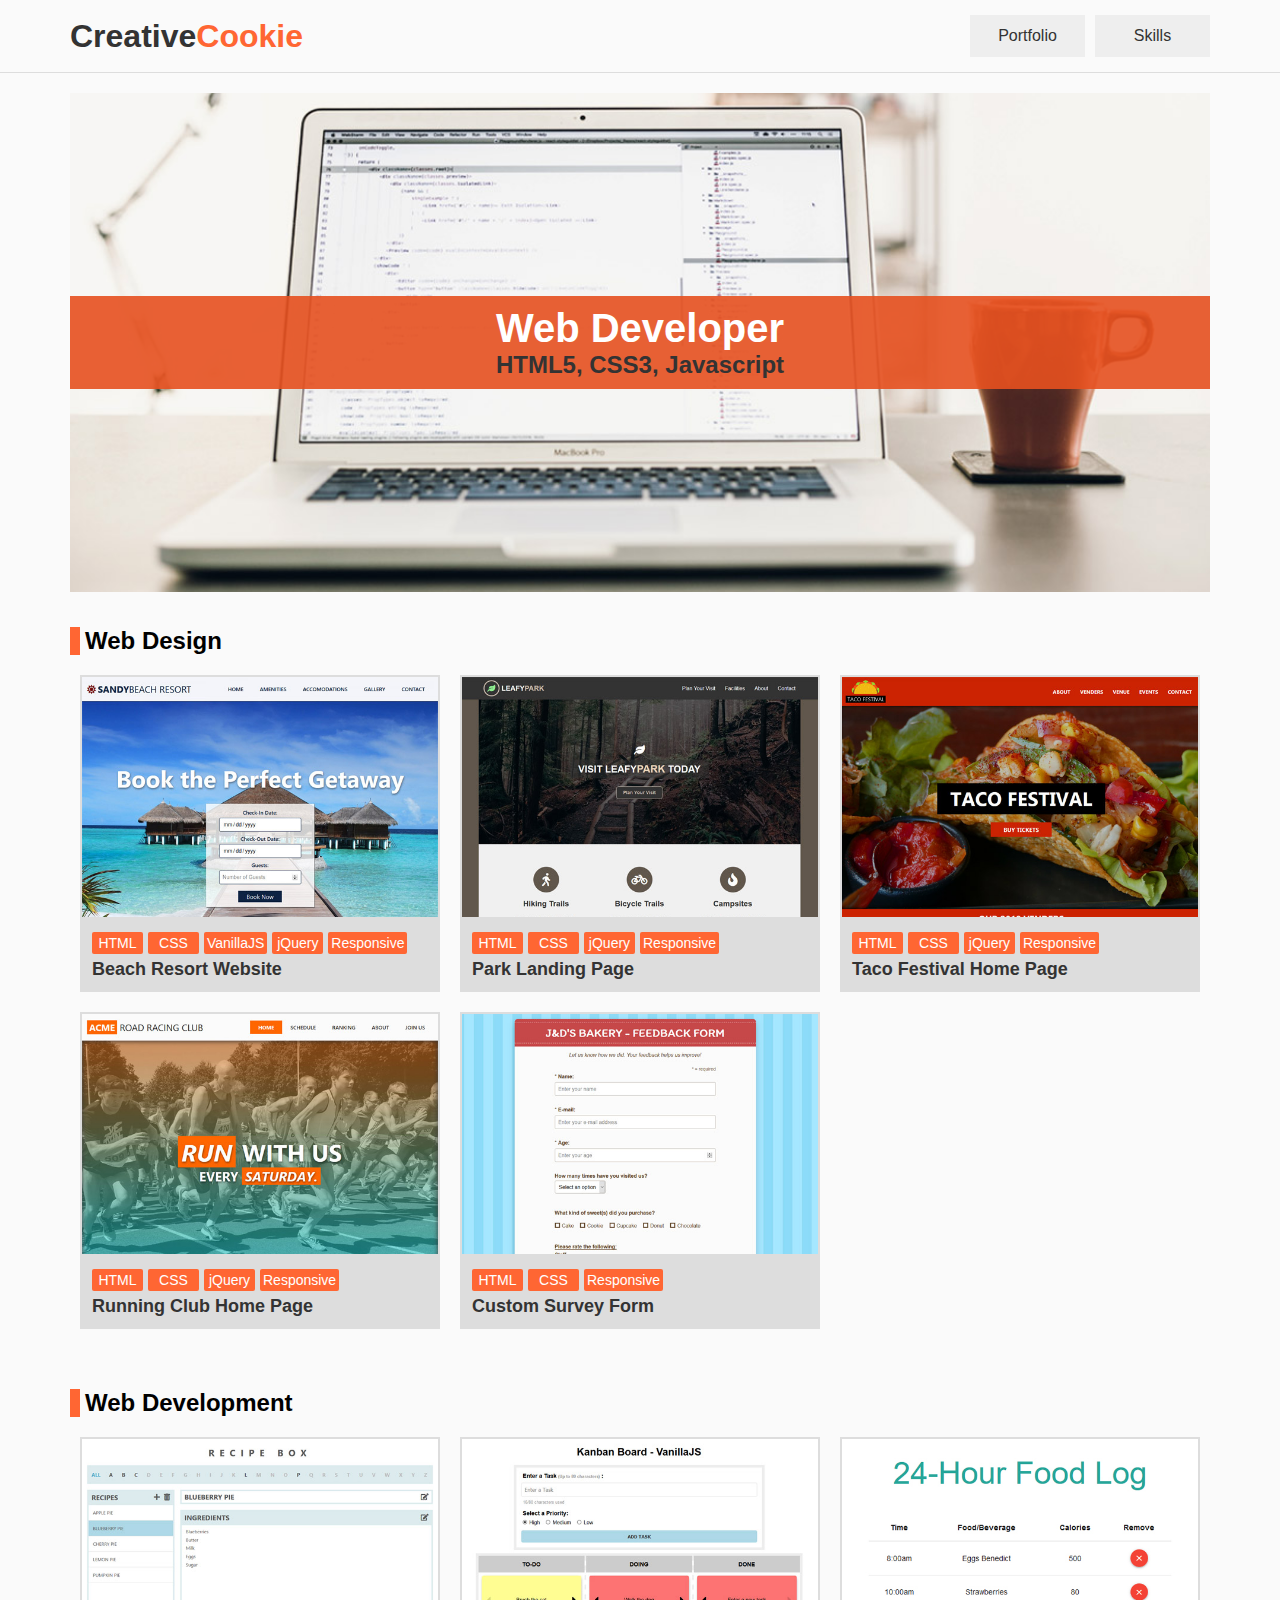
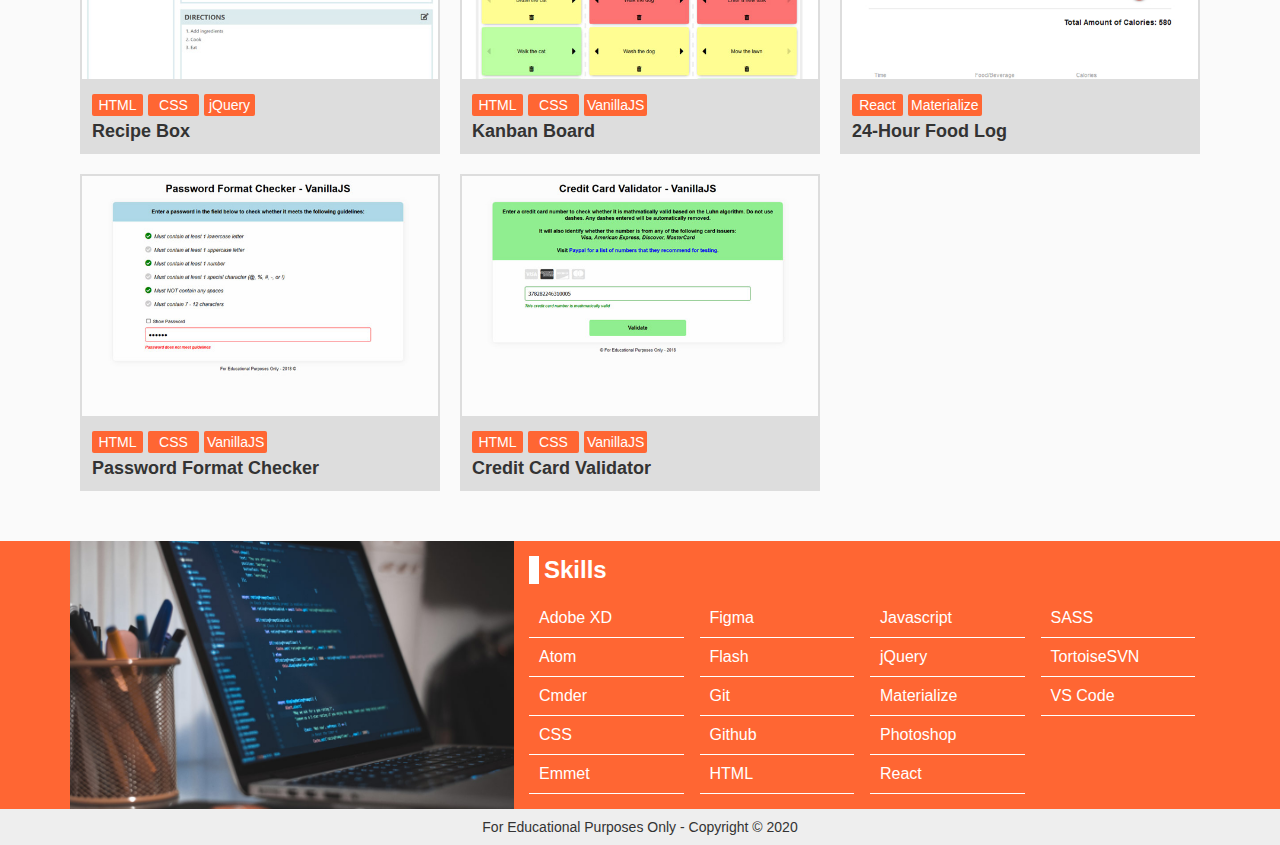
<file: index.html>
<!DOCTYPE html>
<html lang="en">
<head>
    <meta charset="UTF-8">
    <meta name="viewport" content="width=device-width, initial-scale=1.0">
    <meta http-equiv="X-UA-Compatible" content="ie=edge">
    <link href="http://netdna.bootstrapcdn.com/font-awesome/4.2.0/css/font-awesome.css" rel="stylesheet">
    <link rel="stylesheet" href="style.css">
    <script src="http://code.jquery.com/jquery-1.11.1.min.js"></script>
    <script>
        $(function(){

            $(".menu-button").click(function(){
                $(".menu").slideToggle();
            });

        });
    </script>
    <title>Creative Cookie - Web Developer Portfolio</title>
</head>
<body>
    <header>
        <div class="header-inner">
            <div class="header-smaller">
                <h1 class="site-name">
                    Creative<span>Cookie</span>
                </h1>
                <button type="button" class="menu-button">
                    <span class="fa fa-bars" title="MENU"></span>
                </button> 
            </div>
            <nav class="menu">
                <ul>
                    <li><a href="#portfolio">Portfolio</a></li>
                    <li><a href="#skills">Skills</a></li>
                </ul>
            </nav>
        </div>
    </header>
    <section class="hero">
        <div class="hero-1">
            <h1>Web Developer</h1>
            <p>HTML5, CSS3, Javascript</p>
        </div>
    </section>
    <section class="portfolio">
        <h2 class="portfolio-title" id="portfolio">
            Web Design
        </h2>
        <div class="portfolio-container">
            <article>
                <a href="resort/resort.html" target="_blank">
                    <div class="photo" style="background-image: url(img/img8.jpg);"></div>
                    <div class="text">
                        <ul>
                            <li>HTML</li>
                            <li>CSS</li>
                            <li>VanillaJS</li>
                            <li>jQuery</li>
                            <li>Responsive</li>
                        </ul>
                        <h3>Beach Resort Website</h3>
                    </div>
                </a>
            </article>
            <article>
                <a href="leafypark/leafypark.html" target="_blank">
                    <div class="photo" style="background-image: url(img/img2a.jpg);"></div>
                    <div class="text">
                        <ul>
                            <li>HTML</li>
                            <li>CSS</li>
                            <li>jQuery</li>
                            <li>Responsive</li>
                        </ul>
                        <h3>Park Landing Page</h3>
                    </div>
                </a>
            </article>
            <article>
                <a href="taco/taco.html" target="_blank">
                    <div class="photo" style="background-image: url(img/img7.jpg);"></div>
                    <div class="text">
                        <ul>
                            <li>HTML</li>
                            <li>CSS</li>
                            <li>jQuery</li>
                            <li>Responsive</li>
                        </ul>
                        <h3>Taco Festival Home Page</h3>
                    </div>
                </a>
            </article>
            <article>
                <a href="running/running.html" target="_blank">
                    <div class="photo" style="background-image: url(img/img3b.jpg);"></div>
                    <div class="text">
                        <ul>
                            <li>HTML</li>
                            <li>CSS</li>
                            <li>jQuery</li>
                            <li>Responsive</li>
                        </ul>
                        <h3>Running Club Home Page</h3>
                    </div>
                </a>
            </article>
            <article>
                <a href="survey/survey.html" target="_blank">
                    <div class="photo" style="background-image: url(img/img1a.jpg);"></div>
                    <div class="text">
                        <ul>
                            <li>HTML</li>
                            <li>CSS</li>
                            <li>Responsive</li>
                        </ul>
                        <h3>Custom Survey Form</h3>
                    </div>
                </a>
            </article>
        </div>
    </section>
    <section class="portfolio">
        <h2 class="portfolio-title">
            Web Development
        </h2>
        <div class="portfolio-container">
            <article>
                <a href="recipebox/recipebox.html" target="_blank">
                    <div class="photo" style="background-image: url(img/img9.jpg);"></div>
                    <div class="text">
                        <ul>
                            <li>HTML</li>
                            <li>CSS</li>
                            <li>jQuery</li>
                        </ul>
                        <h3>Recipe Box</h3>
                    </div>
                </a>
            </article>
            <article>
                <a href="kanbanboard/kanbanboard.html" target="_blank">
                    <div class="photo" style="background-image: url(img/img6.jpg);"></div>
                    <div class="text">
                        <ul>
                            <li>HTML</li>
                            <li>CSS</li>
                            <li>VanillaJS</li>
                        </ul>
                        <h3>Kanban Board</h3>
                    </div>
                </a>
            </article>
            <article>
                <a href="https://creative-cookie.github.io/foodlogapp/" target="_blank">
                    <div class="photo" style="background-image: url(img/img10.jpg);"></div>
                    <div class="text">
                        <ul>
                            <li>React</li>
                            <li>Materialize</li>
                        </ul>
                        <h3>24-Hour Food Log</h3>
                    </div>
                </a>
            </article>
            <article>
                <a href="passwordchecker/passwordchecker.html" target="_blank">
                    <div class="photo" style="background-image: url(img/img4.jpg);"></div>
                    <div class="text">
                        <ul>
                            <li>HTML</li>
                            <li>CSS</li>
                            <li>VanillaJS</li>
                        </ul>
                        <h3>Password Format Checker</h3>
                    </div>
                </a>
            </article>
            <article>
                <a href="creditcardval/creditcardval.html" target="_blank">
                    <div class="photo" style="background-image: url(img/img5.jpg);"></div>
                    <div class="text">
                        <ul>
                            <li>HTML</li>
                            <li>CSS</li>
                            <li>VanillaJS</li>
                        </ul>
                        <h3>Credit Card Validator</h3>
                    </div>
                </a>
            </article>
        </div>
    </section>
    <section class="skills">
            <div class="skills-container">
                <div class="photo"></div>
                <div class="text">
                    <h2 class="skills-title" id="skills">Skills</h2>
                    <div class="list">
                        <ul>
                            <li>Adobe XD</li>
                            <li>Atom</li>
                            <li>Cmder</li>
                            <li>CSS</li>
                            <li>Emmet</li>
                            <li>Figma</li>
                            <li>Flash</li>
                            <li>Git</li>
                            <li>Github</li>
                            <li>HTML</li>
                            <li>Javascript</li>
                            <li>jQuery</li>
                            <li>Materialize</li>
                            <li>Photoshop</li>
                            <li>React</li>
                            <li>SASS</li>
                            <li>TortoiseSVN</li>
                            <li>VS Code</li>
                        </ul>
                    </div>
                </div>
            </div>
        </section>
    <footer>
        <p>For Educational Purposes Only - Copyright &copy; 2020</p>
    </footer>
</body>
</html>
</file>
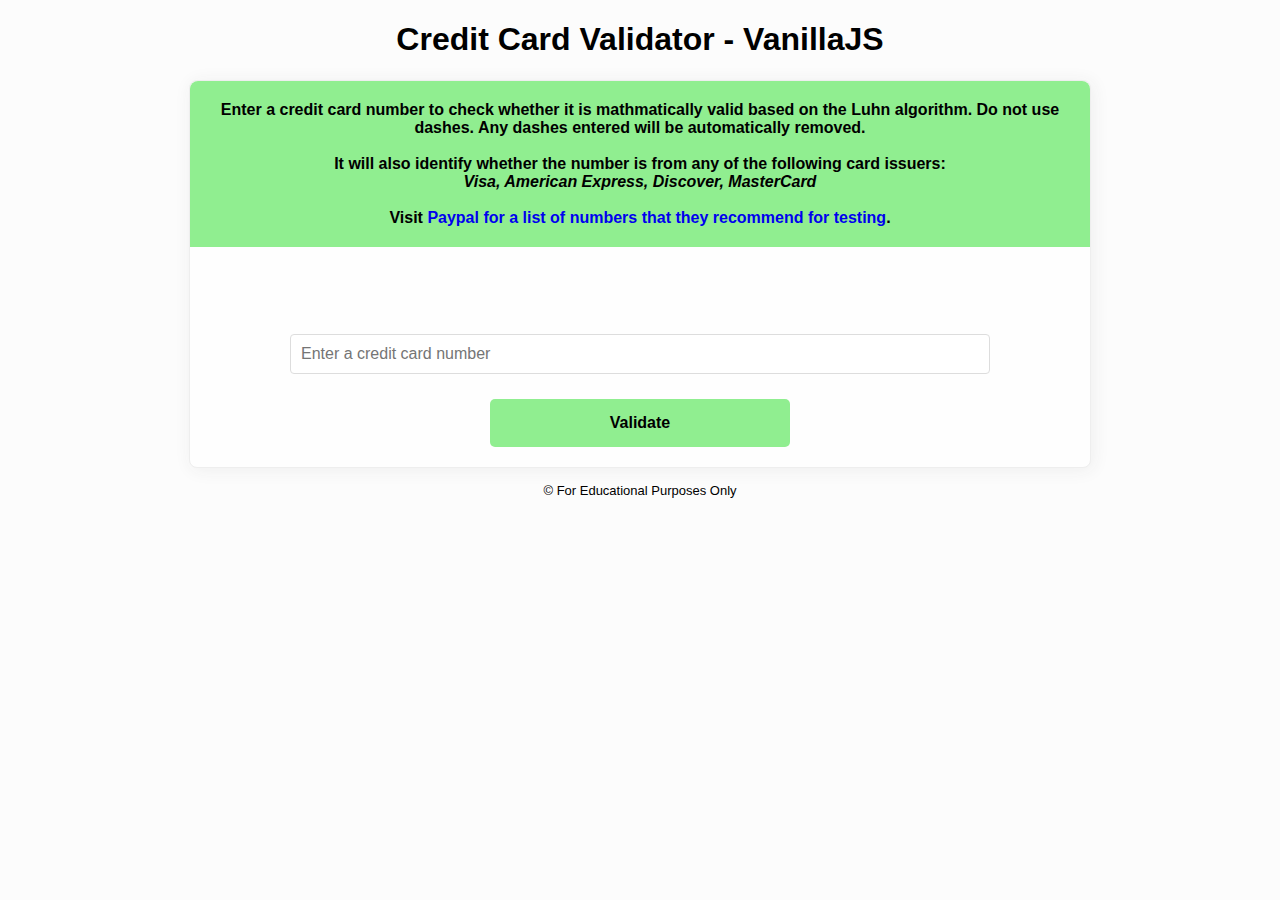
<file: creditcardval/creditcardval.html>
<!DOCTYPE html>
<html lang="en">
<head>
  <meta charset="UTF-8">
  <meta name="viewport" content="width=device-width, initial-scale=1.0">
  <meta http-equiv="X-UA-Compatible" content="ie=edge">
  <link rel="stylesheet" href="https://use.fontawesome.com/releases/v5.1.0/css/all.css" integrity="sha384-lKuwvrZot6UHsBSfcMvOkWwlCMgc0TaWr+30HWe3a4ltaBwTZhyTEggF5tJv8tbt" crossorigin="anonymous">
  <link rel="stylesheet" href="style.css">
  <title>Credit Card Validator - VanillaJS</title>
</head>
<body>
  <h1>Credit Card Validator - VanillaJS</h1>
  <main>
      <p class="title">Enter a credit card number to check whether it is mathmatically valid based on the
        Luhn algorithm. Do not use dashes. Any dashes entered will be automatically removed.
        <br>
        <br>
        It will also identify whether the number is from any of the following card issuers:
        <br>
        <i>Visa, American Express, Discover, MasterCard</i>
        <br>
        <br>
        Visit <a href="https://developer.paypal.com/docs/classic/payflow/payflow-pro/payflow-pro-testing/#credit-card-numbers-for-testing">
          Paypal for a list of numbers that they recommend for testing</a>.
      </p>
      <div class="container">
          <ul>
              <li><span class="fab fa-cc-visa" id="isVisa"></span></li>
              <li><span class="fab fa-cc-amex" id="isAmex"></span></li>
              <li><span class="fab fa-cc-discover" id="isDiscover"></span></li>
              <li><span class="fab fa-cc-mastercard" id="isMaster"></span></li>
          </ul>
          <input type="text" name="creditNum" placeholder="Enter a credit card number" id="creditNum" maxlength="25">
          <p id="feedbackText">Password does not meet guidelines</p>
      </div>
      <span id="validate">Validate</span>
  </main>
  <footer>&copy; For Educational Purposes Only</footer>
  <script src="credit.js"></script>
</body>
</html>
</file>
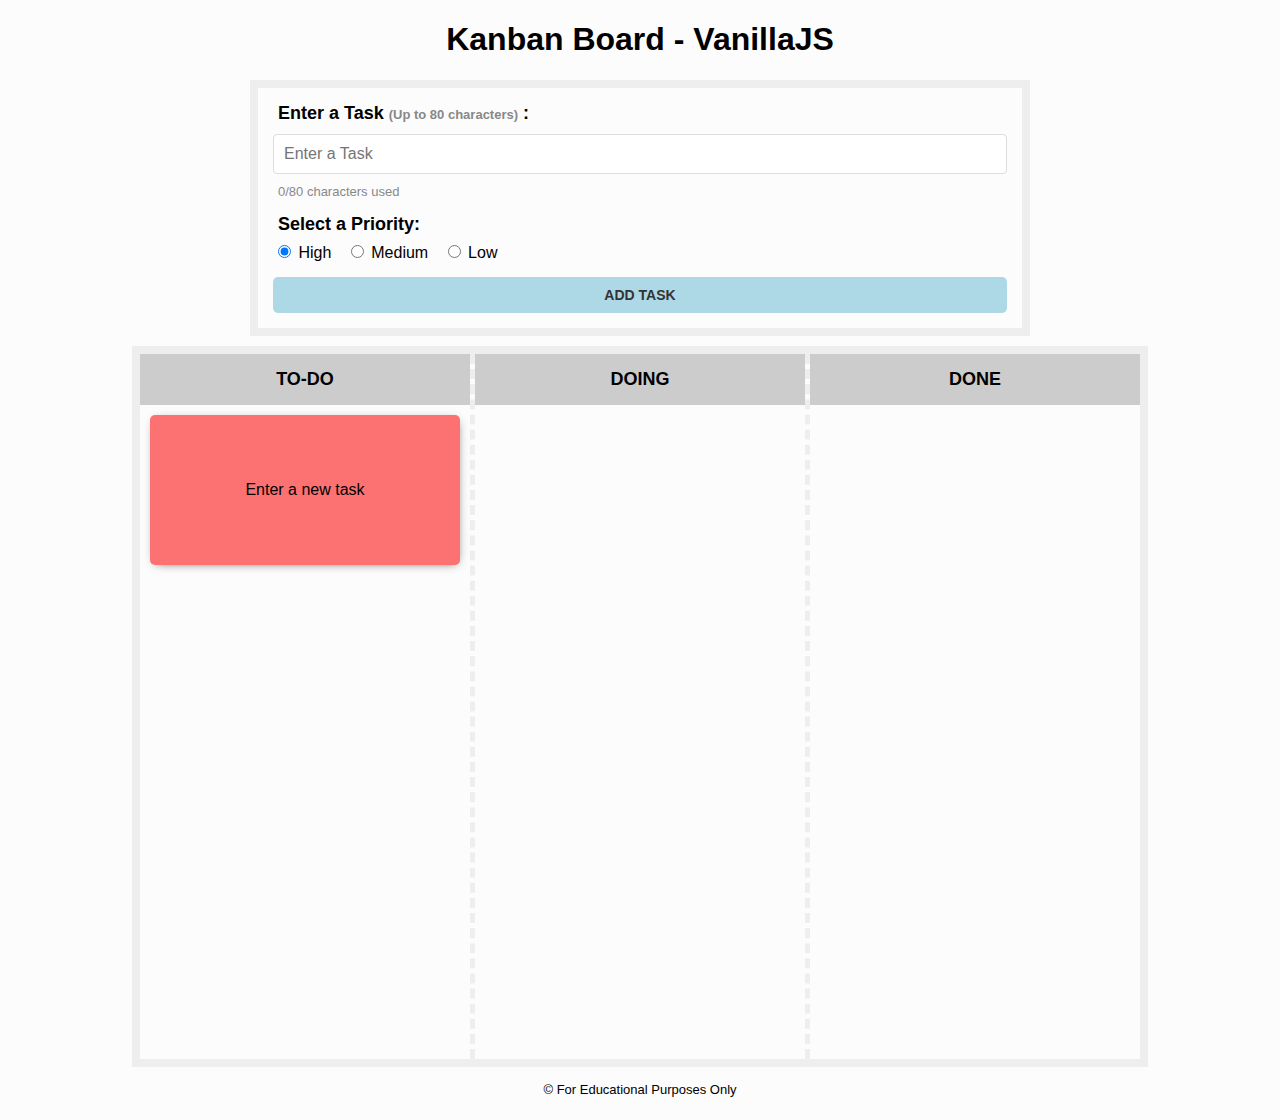
<file: kanbanboard/kanbanboard.html>
<!DOCTYPE html>
<html lang="en">
<head>
  <meta charset="UTF-8">
  <meta name="viewport" content="width=device-width, initial-scale=1.0">
  <meta http-equiv="X-UA-Compatible" content="ie=edge">
  <link rel="stylesheet" href="https://use.fontawesome.com/releases/v5.1.0/css/all.css" integrity="sha384-lKuwvrZot6UHsBSfcMvOkWwlCMgc0TaWr+30HWe3a4ltaBwTZhyTEggF5tJv8tbt" crossorigin="anonymous">
  <link rel="stylesheet" href="style.css">
  <title>Kanban Board - VanillaJS</title>
</head>
<body>
  <h1>Kanban Board - VanillaJS</h1>
  <section id="addTaskArea">
    <form id="add-task">
      <label for="task" class="taskLabel">Enter a Task <span class="limit">(Up to 80 characters)</span> :</label>
      <input type="text" name="task" placeholder="Enter a Task" id="task" maxlength="80" autocomplete="off">
      <p id="charCount">0/80 characters used</p>

      <label for="priority" class="taskLabel">Select a Priority:</label>
      <br>
      <input type="radio" name="priority" value="isHighPri" id="isHighPri" checked>
      <label for="isHighPri" class="priLabel">High</label>
      <input type="radio" name="priority" value="isMedPri" id="isMedPri">
      <label for="isMedPri" class="priLabel">Medium</label>
      <input type="radio" name="priority" value="isLowPri" id="isLowPri">
      <label for="isLowPri" class="priLabel">Low</label>

      <button id="addTask">Add Task</button>
    </form>
  </section>
  <main>
    <section id="toDo" class="list">
      <span class="title">To-Do</span>
      <ul>
        <div class="highPri">
          <li class="highPriority">
            <span class="fas fa-caret-left arrow left"></span>
            <p>Enter a new task</p>
            <span class="fas fa-caret-right arrow right"></span>
            <span class="fas fa-trash-alt trash"></span>
          </li>
        </div>
        <div class="medPri">
        </div>
        <div class="lowPri">
        </div>
      </ul>
    </section>
    <section id="doing" class="list">
      <span class="title">Doing</span>
      <ul>
        <div class="highPri">
        </div>
        <div class="medPri">
        </div>
        <div class="lowPri">
        </div>
      </ul>
    </section>
    <section id="done" class="list">
      <span class="title">Done</span>
      <ul>
        <div class="highPri">
        </div>
        <div class="medPri">
        </div>
        <div class="lowPri">
        </div>
      </ul>
    </section>
  </main>
  <footer>&copy; For Educational Purposes Only</footer>
  <script src="kanban.js"></script>
</body>
</html>
</file>
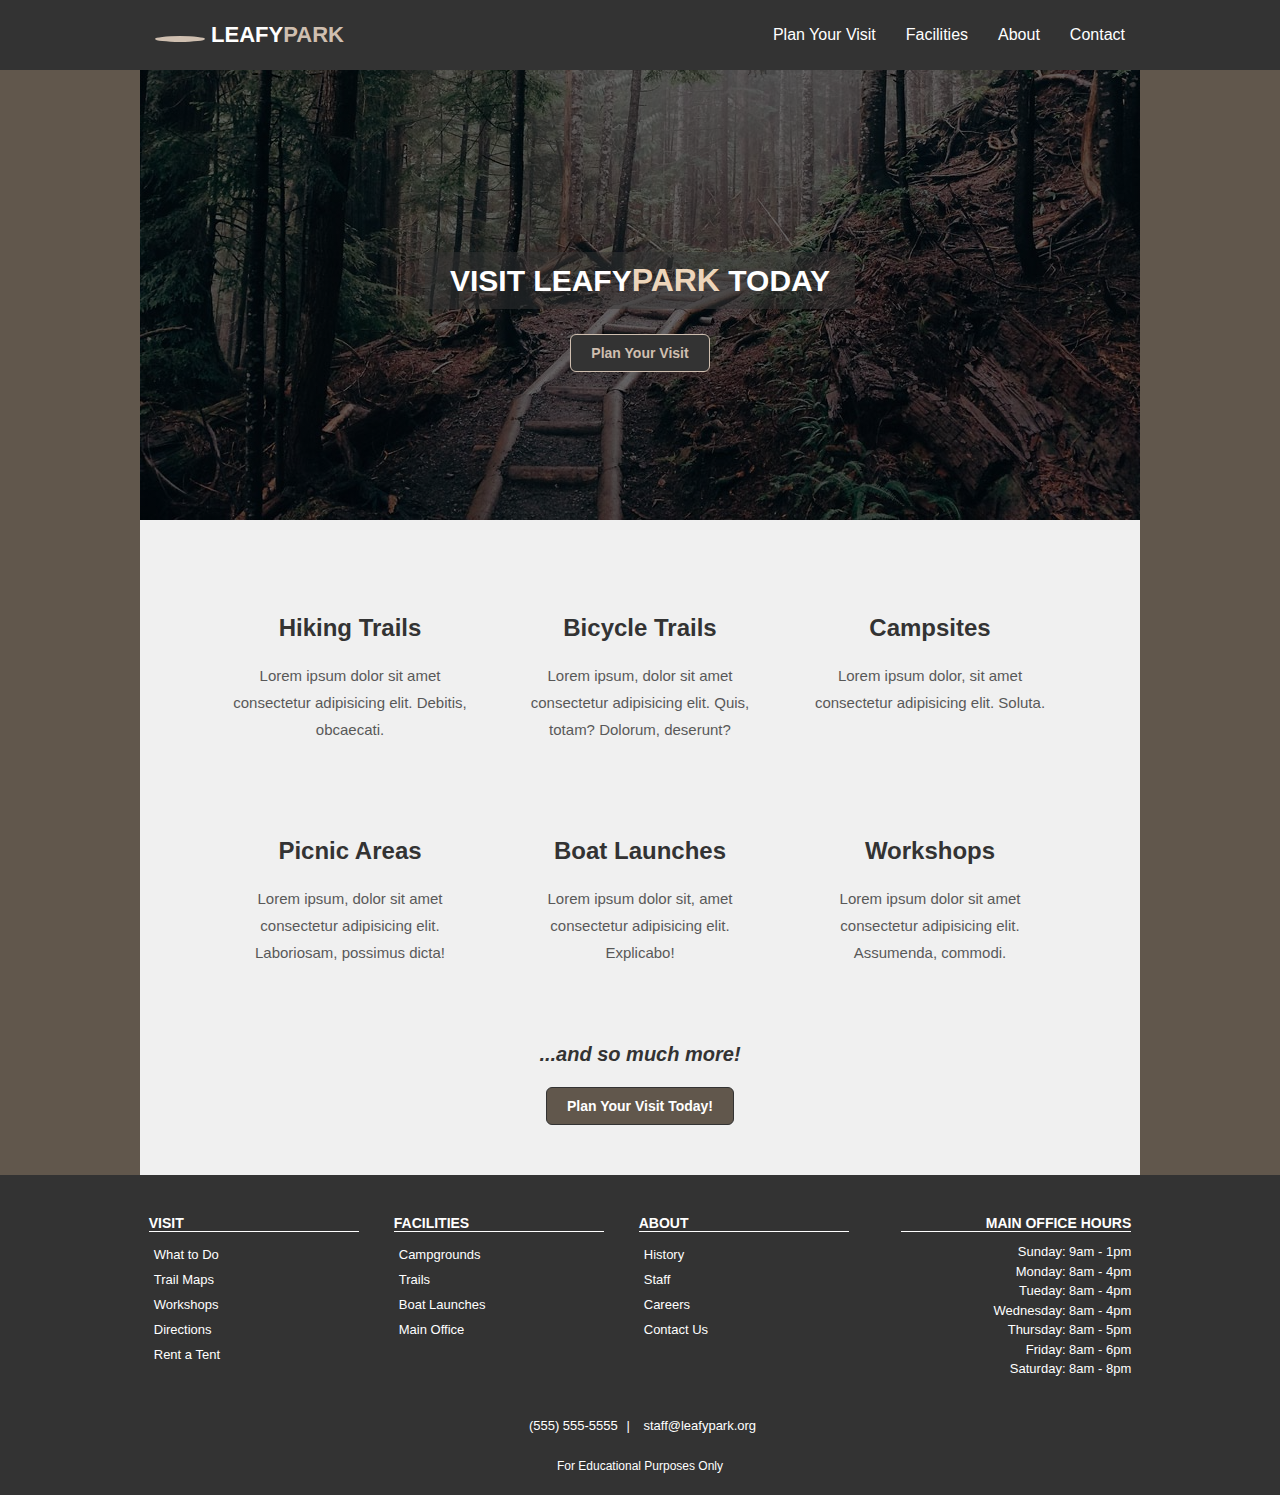
<file: leafypark/leafypark.html>
<!DOCTYPE html>
<html lang="en">
<head>
    <meta charset="UTF-8">
    <meta name="viewport" content="width=device-width, initial-scale=1.0">
    <meta http-equiv="X-UA-Compatible" content="ie=edge">
    <link rel="stylesheet" href="style.css">
    <link rel="stylesheet" href="https://use.fontawesome.com/releases/v5.0.13/css/all.css" integrity="sha384-DNOHZ68U8hZfKXOrtjWvjxusGo9WQnrNx2sqG0tfsghAvtVlRW3tvkXWZh58N9jp" crossorigin="anonymous">
    <script src="https://code.jquery.com/jquery-2.2.3.min.js"></script>
    <script>
    $(function(){
        $(".headC").click(function(){
            $(".headB").slideToggle();
        });
    });
    </script>

    <title>LeafyPark - Home</title>
</head>
<body>
    <header>
        <div class="container">
            <div class="container-small">
                <a href="#" class="headA"><span class="fa fa-leaf icon"></span> Leafy<span class="park">Park</span></a>

                <button type="button" class="headC">
                    <span class="fa fa-bars" title="MENU"></span>
                </button>
            </div>
            <nav class="headB">
                <ul>
                    <li><a href="#">Plan Your Visit</a></li>
                    <li><a href="#">Facilities</a></li>
                    <li><a href="#">About</a></li>
                    <li><a href="#">Contact</a></li>
                </ul>
            </nav>
        </div>
    </header>
    <section class="conA">
        <div class="container">
            <span class="fa fa-leaf icon"></span>
            <h1>Visit Leafy<span class="stroll">Park</span> Today</h1>
            <a href="#">Plan Your Visit</a>
        </div>
    </section>
    <main class="conB">
        <div class="container">
            <div class="text">
                
                    <span class="fas fa-walking icon"></span>
                    <h2>Hiking Trails</h2>
                    <p>Lorem ipsum dolor sit amet consectetur adipisicing elit. Debitis, obcaecati.</p>
                <!--<a href="#">Learn More... <span class="fa fa-chevron-right"></span></a>-->
            </div>
            <div class="text">
                <span class="fas fa-bicycle icon"></span>
                <h2>Bicycle Trails</h2>
                <p>Lorem ipsum, dolor sit amet consectetur adipisicing elit. Quis, totam? Dolorum, deserunt?</p>
            </div>
            <div class="text">
                <span class="fas fa-fire icon"></span>
                <h2>Campsites</h2>
                <p>Lorem ipsum dolor, sit amet consectetur adipisicing elit. Soluta.</p>
            </div>
            <div class="text">
                <span class="fas fa-utensils icon"></span>
                <h2>Picnic Areas</h2>
                <p>Lorem ipsum, dolor sit amet consectetur adipisicing elit. Laboriosam, possimus dicta!</p>
            </div>
            <div class="text">
                <span class="fas fa-life-ring icon"></span>
                <h2>Boat Launches</h2>
                <p>Lorem ipsum dolor sit, amet consectetur adipisicing elit. Explicabo!</p>
            </div>
            <div class="text">
                <span class="fas fa-graduation-cap icon"></span>
                <h2>Workshops</h2>
                <p>Lorem ipsum dolor sit amet consectetur adipisicing elit. Assumenda, commodi.</p>
            </div>
            <div class="more">      
                <p>...and so much more!</p>
                <a href="#">Plan Your Visit Today!</a>
            </div> 
        </div>
    </main>
    <footer>
        <div class="container">
            <nav class="footA">
                <div>
                    <h3>VISIT</h3>
                    <ul>
                        <li><a href="#">What to Do</a></li>
                        <li><a href="#">Trail Maps</a></li>
                        <li><a href="#">Workshops</a></li>
                        <li><a href="#">Directions</a></li>
                        <li><a href="#">Rent a Tent</a></li>
                    </ul>
                </div>
                <div>
                    <h3>FACILITIES</h3>
                    <ul>
                        <li><a href="#">Campgrounds</a></li>
                        <li><a href="#">Trails</a></li>
                        <li><a href="#">Boat Launches</a></li>
                        <li><a href="#">Main Office</a></li>
                    </ul>
                </div>
                <div>
                    <h3>ABOUT</h3>
                    <ul>
                        <li><a href="#">History</a></li>
                        <li><a href="#">Staff</a></li>
                        <li><a href="#">Careers</a></li>
                        <li><a href="#">Contact Us</a></li>
                    </ul>
                </div>
            </nav>
            <div class="footB">        
                <h2>Main Office Hours</h2>
                <p>
                    Sunday: 9am - 1pm<br>
                    Monday: 8am - 4pm<br>
                    Tueday: 8am - 4pm<br>
                    Wednesday: 8am - 4pm<br>
                    Thursday: 8am - 5pm<br>
                    Friday: 8am - 6pm<br>
                    Saturday: 8am - 8pm
                </p>
            </div>
            <div class="footC">
                <p>
                    <span class="fas fa-phone icon"></span> (555) 555-5555  <span class="space">|</span>
                    <span class="far fa-envelope icon"></span> staff@leafypark.org
                </p>
            </div>
            <div class="footD">
                <p>For Educational Purposes Only</p>
            </div>
        </div>
    </footer>
</body>
</html>
</file>
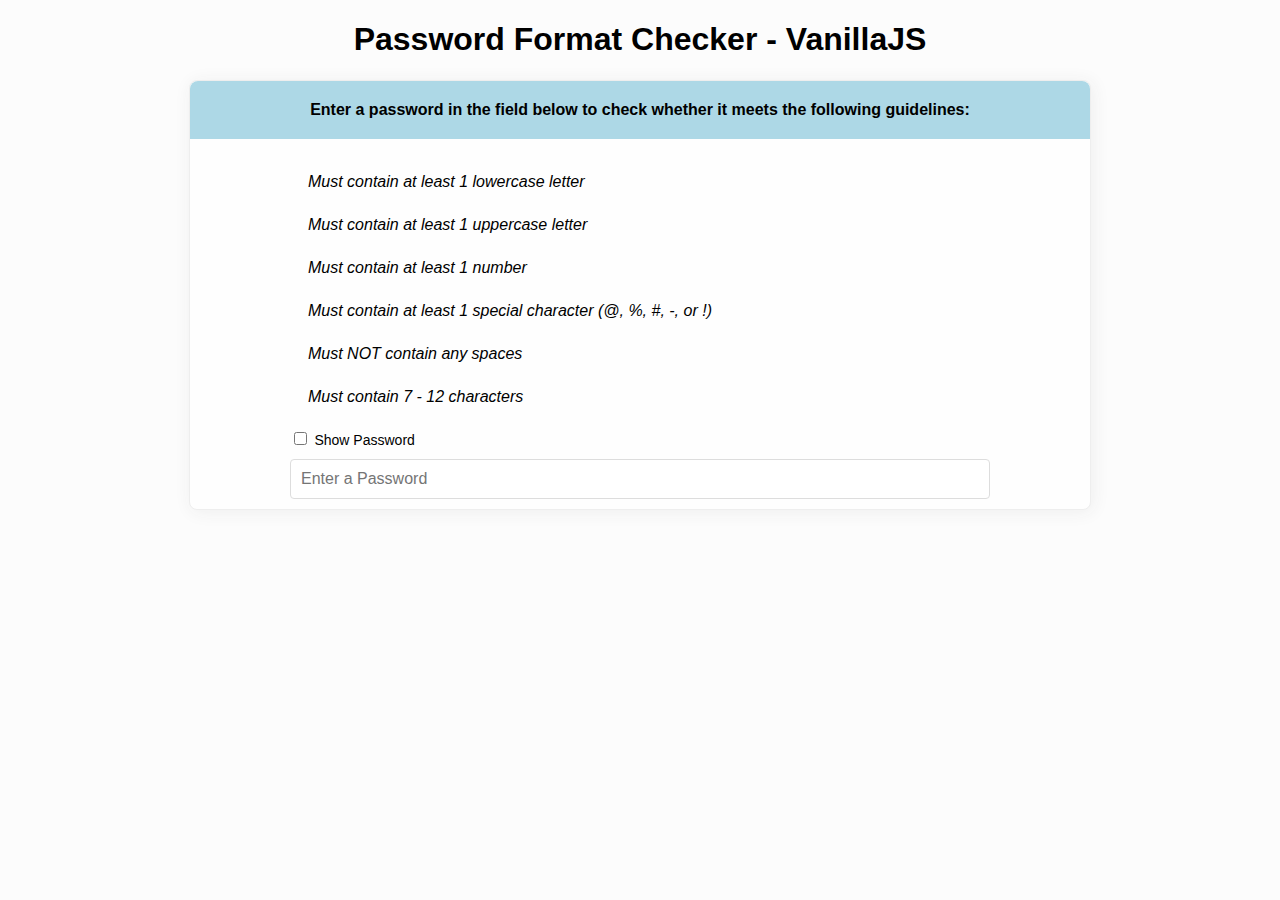
<file: passwordchecker/passwordchecker.html>
<!DOCTYPE html>
<html lang="en">
<head>
    <meta charset="UTF-8">
    <meta name="viewport" content="width=device-width, initial-scale=1.0">
    <meta http-equiv="X-UA-Compatible" content="ie=edge">
    <link rel="stylesheet" href="https://use.fontawesome.com/releases/v5.1.0/css/all.css" integrity="sha384-lKuwvrZot6UHsBSfcMvOkWwlCMgc0TaWr+30HWe3a4ltaBwTZhyTEggF5tJv8tbt" crossorigin="anonymous">
    <link rel="stylesheet" href="style.css">
    <title>Password Format Checker</title>
</head>
<body>
    <h1>Password Format Checker - VanillaJS</h1>
    <main>
        <p class="title">Enter a password in the field below to check whether it meets the following guidelines:</p>
        <div class="container">
            <ul>
                <li><span class="fas fa-check-circle" id="hasLower"></span>Must contain at least 1 lowercase letter</li>
                <li><span class="fas fa-check-circle" id="hasUpper"></span>Must contain at least 1 uppercase letter</li>
                <li><span class="fas fa-check-circle" id="hasNumber"></span>Must contain at least 1 number</li>
                <li><span class="fas fa-check-circle" id="hasSpecial"></span>Must contain at least 1 special character (@, %, #, -, or !)</li>
                <li><span class="fas fa-check-circle" id="noSpace"></span>Must NOT contain any spaces</li>
                <li><span class="fas fa-check-circle" id="isLength"></span>Must contain 7 - 12 characters</li>
            </ul>
            <input type="checkbox" id="showHide">
            <label for="showHide" class="showHideLabel">Show Password</label>
            <input type="password" name="password" placeholder="Enter a Password" id="password">
            <p id="invalid-text">Password does not meet guidelines</p>
            <p id="valid-text">Password meets guidelines</p>
        </div>
    </main>
    <script src="checker.js"></script>
</body>
</html>
</file>
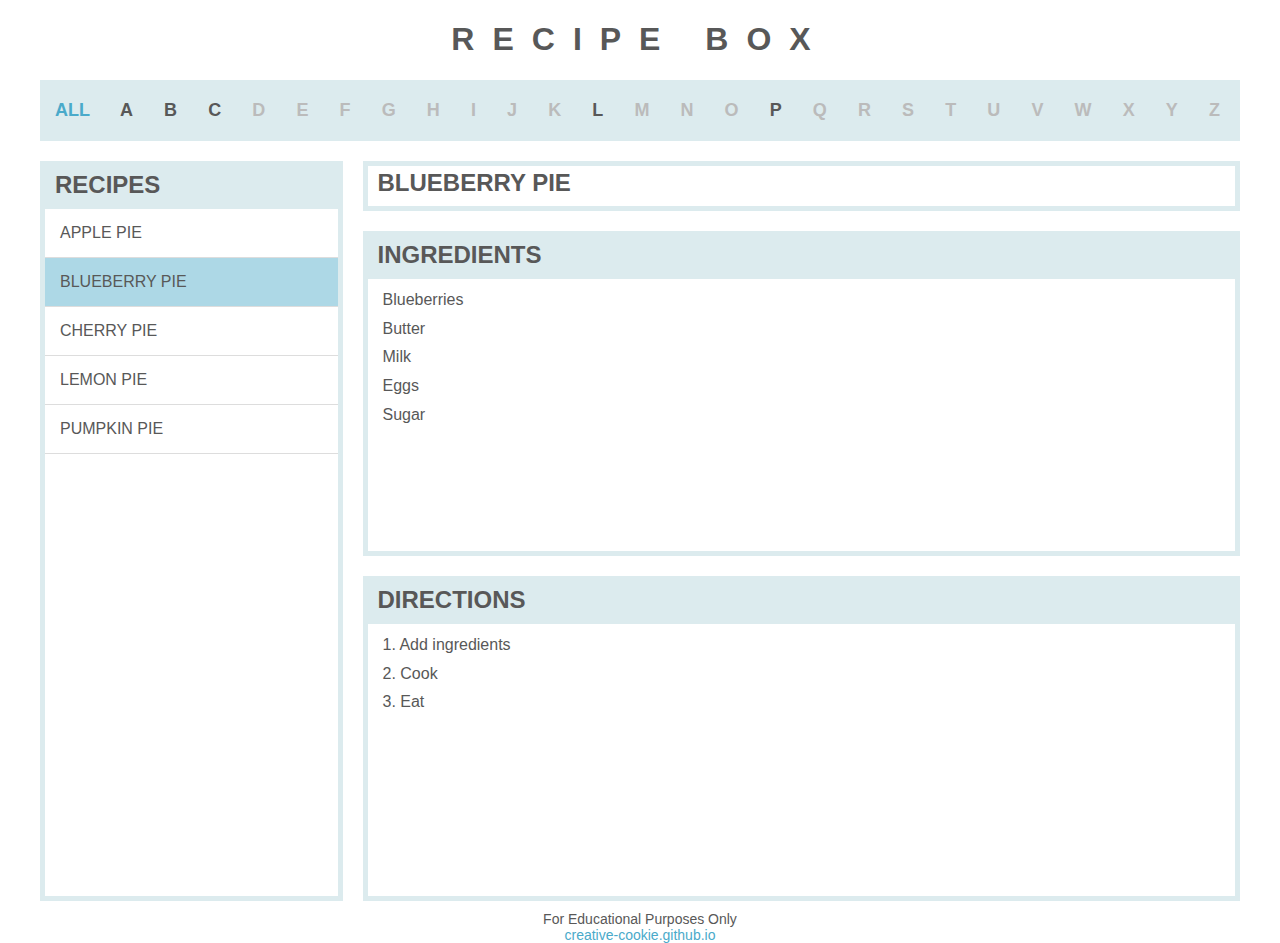
<file: recipebox/recipebox.html>
<!DOCTYPE html>
<html lang="en">
<head>
    <meta charset="UTF-8">
    <meta name="viewport" content="width=device-width, initial-scale=1.0">
    <meta http-equiv="X-UA-Compatible" content="ie=edge">
    <link rel="stylesheet" href="https://use.fontawesome.com/releases/v5.1.0/css/all.css" integrity="sha384-lKuwvrZot6UHsBSfcMvOkWwlCMgc0TaWr+30HWe3a4ltaBwTZhyTEggF5tJv8tbt" crossorigin="anonymous">
    <link rel="stylesheet" href="css/style.css">
    <script src="https://code.jquery.com/jquery-2.2.3.min.js"></script>
    <title>Recipe Box - jQuery</title>
</head>
<body>
    <div id="addRecipeModal" class="modal">
        <div class="modal-content">
            <h2>Add New Recipe</h2>
            <div class="addTitle">
                <h3>Add Title</h3>
                <input type="text" class="addTitleField" maxlength="35" placeholder="Add Recipe Title Here...">
            </div>
            <div class="addIngredients">
                <h3>Add Ingredients</h3>
                <textarea class="addIngredientsField" placeholder="Add Ingredients Here..."></textarea>
            </div>
            <div class="addDirections">
                <h3>Add Directions</h3>
                <textarea class="addDirectionsField" placeholder="Add Directions Here..."></textarea>
            </div>
            <div class="buttons">
                <button id="disabledBtn">Add Recipe</button>
                <button id="addRecipe">Add Recipe</button>
                <button id="cancel">Cancel</button>
            </div>
        </div>
    </div>
    <h1>RECIPE BOX</h1>
    <div class="page-container">
    <section class="filter">
        <div class="container">
            <span class="all selected">ALL</span>
            <ul class="filters">
                <li>A</li>
                <li>B</li>
                <li>C</li>
                <li>D</li>
                <li>E</li>
                <li>F</li>
                <li>G</li>
                <li>H</li>
                <li>I</li>
                <li>J</li>
                <li>K</li>
                <li>L</li>
                <li>M</li>
                <li>N</li>
                <li>O</li>
                <li>P</li>
                <li>Q</li>
                <li>R</li>
                <li>S</li>
                <li>T</li>
                <li>U</li>
                <li>V</li>
                <li>W</li>
                <li>X</li>
                <li>Y</li>
                <li>Z</li>
            </ul>
        </div>
        <div class="cover"></div>
    </section>
    <section class="recipe-area">
        <div class="recipes">
            <div class="recipes-title">
                <h2>Recipes</h2>
                <div class="icons">
                    <span class="fas fa-plus" id="add"></span>
                    <span class="fas fa-trash-alt trash"></span>
                </div>
            </div>
            <ul class="recipe-list">
                <li class="recipe-link" data-recipe="recipe1">Apple Pie</li>
                <li class="recipe-link current" data-recipe="recipe2">Blueberry Pie</li>
                <li class="recipe-link" data-recipe="recipe3">Cherry Pie</li>
                <li class="recipe-link" data-recipe="recipe4">Lemon Pie</li>
                <li class="recipe-link" data-recipe="recipe5">Pumpkin Pie</li>
            </ul>
            <div class="cover2"></div>
        </div>
        <div class="details">
            <div class="recipe-title">
                    <h3 class="recipe-content recipe1">Apple Pie</h3>
                    <h3 class="recipe-content recipe2 current">Blueberry Pie</h3>
                    <h3 class="recipe-content recipe3">Cherry Pie</h3>
                    <h3 class="recipe-content recipe4">Lemon Pie</h3>
                    <h3 class="recipe-content recipe5">Pumpkin Pie</h3>
                    <input type="text" class="temp" maxlength="35">
                    <div class="icons">
                    <span class="fas fa-edit" id="edit-title"></span>
                    </div>
                    <div class="icons2">
                    <span class="fas fa-save" id="edit-title-save"></span>
                    <span class="fas fa-times discard"></span>
                    </div>
                <div class="cover2"></div>
            </div>
            <div class="ingredients">
                <div class="ingredients-title">
                    <h2>Ingredients</h2>
                    <div class="icons">
                        <span class="fas fa-edit" id="edit-ingredients"></span>
                    </div>
                    <div class="icons2">
                        <span class="fas fa-save" id="edit-ingredients-save"></span>
                        <span class="fas fa-times discard"></span>
                    </div>
                </div>
                <p class="recipe-content recipe1">Apples<br>Butter<br>Milk<br>Eggs<br>Sugar</p>
                <p class="recipe-content recipe2 current">Blueberries<br>Butter<br>Milk<br>Eggs<br>Sugar</p>
                <p class="recipe-content recipe3">Cherries<br>Butter<br>Milk<br>Eggs<br>Sugar</p>
                <p class="recipe-content recipe4">Lemons<br>Butter<br>Milk<br>Eggs<br>Sugar</p>
                <p class="recipe-content recipe5">Pumpkin<br>Butter<br>Milk<br>Eggs<br>Sugar</p>
                <textarea class="temp"></textarea>
                <div class="cover2"></div>
            </div>
            <div class="directions">
                <div class="directions-title">
                    <h2>Directions</h2>
                    <div class="icons">
                        <span class="fas fa-edit" id="edit-directions"></span>
                    </div>
                    <div class="icons2">
                        <span class="fas fa-save" id="edit-directions-save"></span>
                        <span class="fas fa-times discard"></span>
                    </div>
                </div>
                <p class="recipe-content recipe1">1. Add ingredients<br>2. Mix<br>3. Cook</p>
                <p class="recipe-content recipe2 current">1. Add ingredients<br>2. Cook<br>3. Eat</p>
                <p class="recipe-content recipe3">1. Add ingredients<br>2. Fold<br>3. Cook<br>4. Eat</p>
                <p class="recipe-content recipe4">1. Add ingredients<br>2. Mix<br>3. Cook</p>
                <p class="recipe-content recipe5">1. Add ingredients<br>2. Mix<br>3. Cool<br>4. Eat</p>
                <textarea class="temp"></textarea>
                <div class="cover2"></div>
            </div>
    </section>
    <footer>For Educational Purposes Only 
        <br><a href="https://creative-cookie.github.io/">creative-cookie.github.io</a></footer>
    </div>
    <script src="recipe.js"></script>
</body>
</html>
</file>
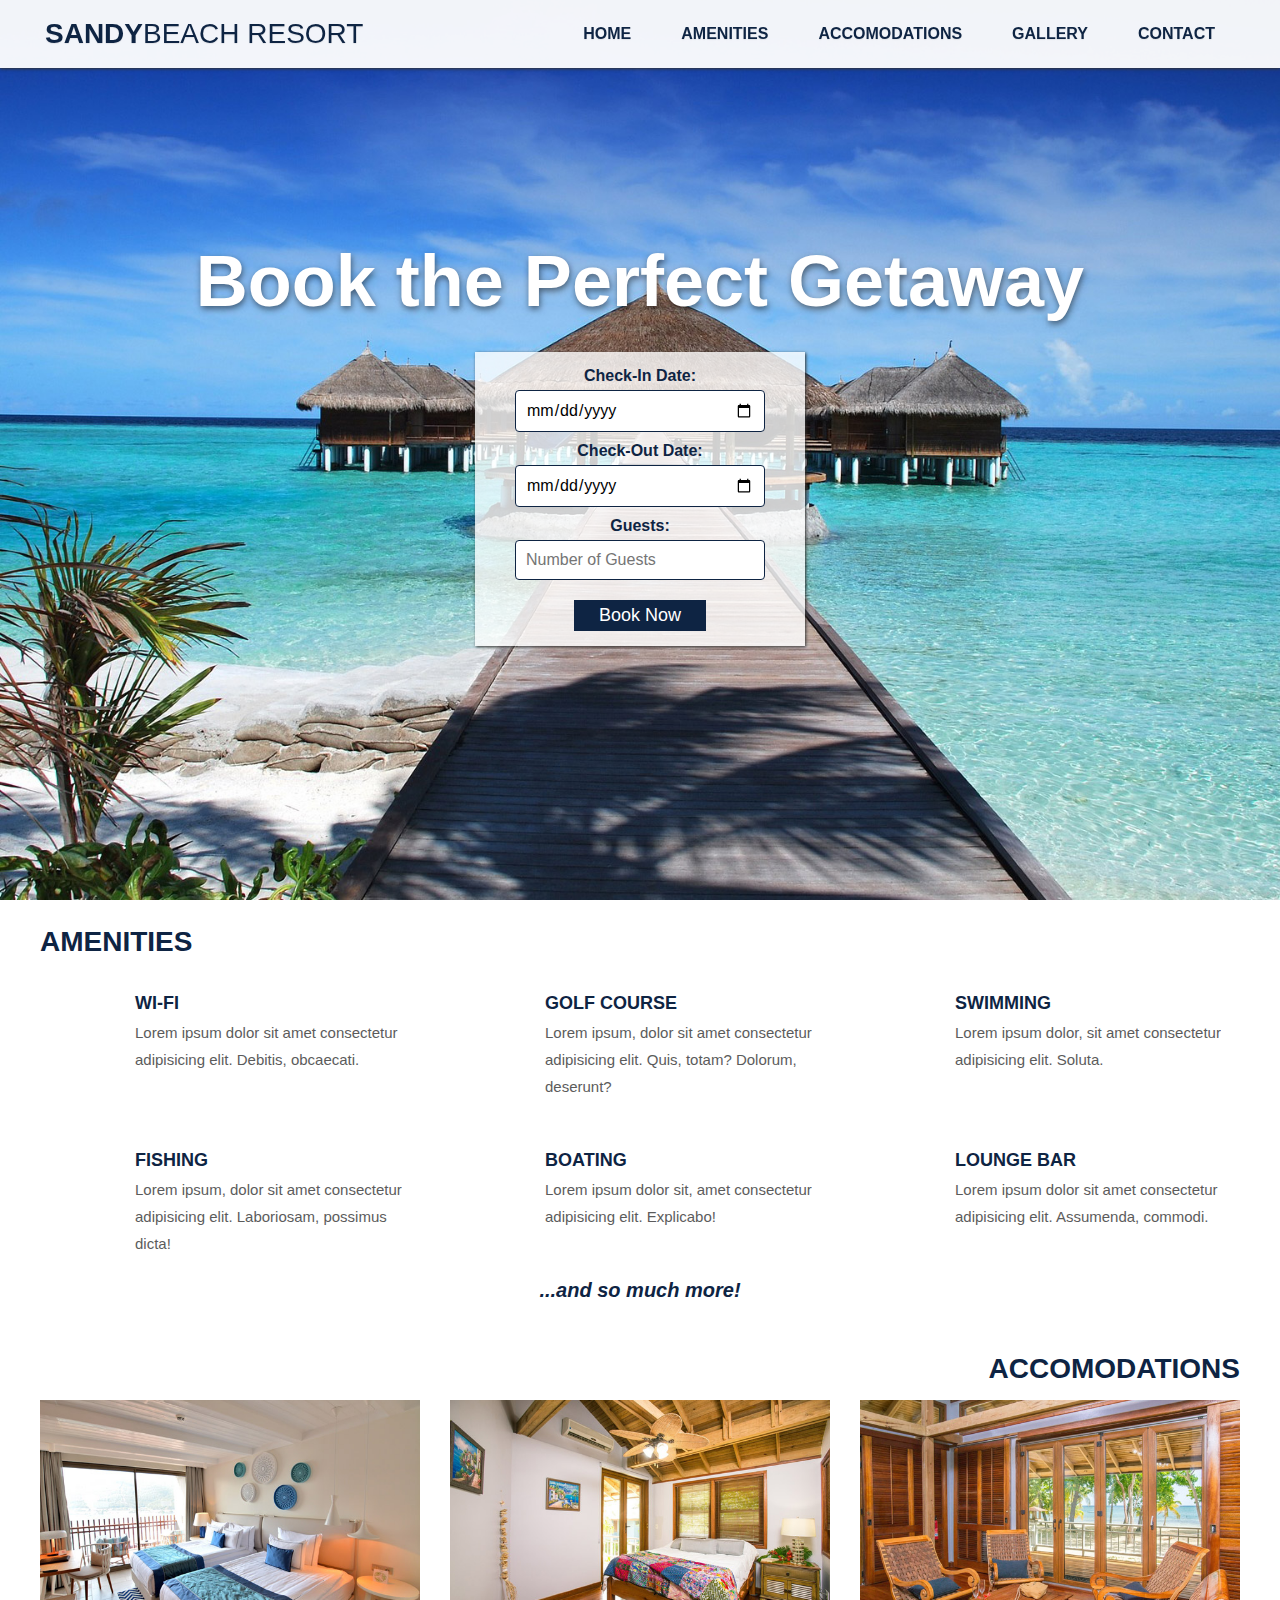
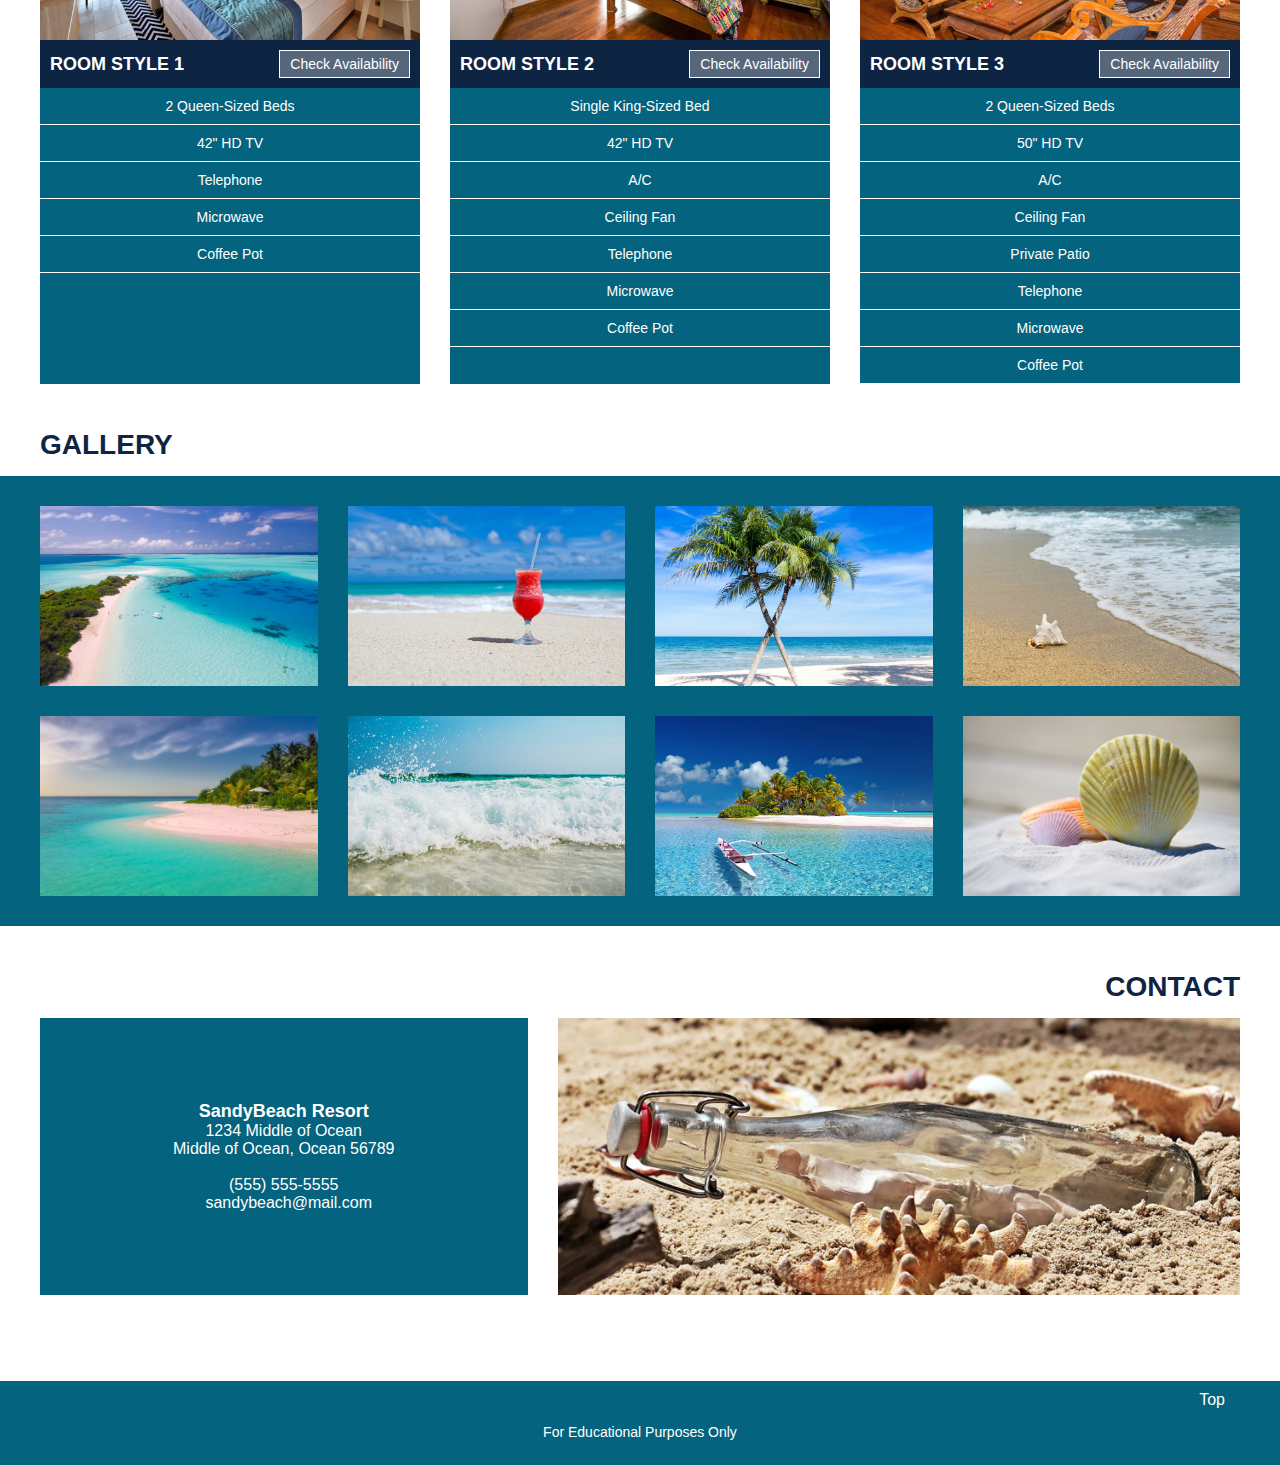
<file: resort/resort.html>
<!DOCTYPE html>
<html lang="en">
<head>
    <meta charset="UTF-8">
    <meta name="viewport" content="width=device-width, initial-scale=1.0">
    <meta http-equiv="X-UA-Compatible" content="ie=edge">
    <link rel="stylesheet" href="https://use.fontawesome.com/releases/v5.1.0/css/all.css" integrity="sha384-lKuwvrZot6UHsBSfcMvOkWwlCMgc0TaWr+30HWe3a4ltaBwTZhyTEggF5tJv8tbt" crossorigin="anonymous">
    <link rel="stylesheet" href="css/style.css">
    <script src="https://code.jquery.com/jquery-2.2.3.min.js"></script>
    <script>
    $(function(){
        $(".headC").click(function(){
            $(".headB").slideToggle();
        });
    });
    </script>

    <title>Sandy Beach Resort - Home</title>
</head>
<body>
    <header>
        <div class="container">
            <div class="container-small">
                <a href="#" class="headA">
                    <span class="fas fa-sun logo"></span><span class="sandy">Sandy</span>Beach <span class="hide">Resort</span></a>
                <button type="button" class="headC">
                    <span class="fa fa-bars" title="MENU"></span>
                </button>
            </div>
            <nav class="headB">
                <ul>
                    <li><a href="#">Home</a></li>
                    <li><a href="#amenities">Amenities</a></li>
                    <li><a href="#accomodations">Accomodations</a></li>
                    <li><a href="#gallery">Gallery</a></li>
                    <li><a href="#contact-label">Contact</a></li>
                </ul>
            </nav>
        </div>
    </header>
    <section class="hero">
        <div class="container">
            <h1><span class="hide">Book the Perfect Getaway</span>
                <div class="show">
                    <p>Chill.</p>
                    <span class="book-header-btn-small">Book Now</span>
                </div>
            </h1>
            <div class="book-now">
                <div class="book-now-container">
                    <form>
                        <ul>
                            <li>
                                <label for="checkin">Check-In Date: </label>
                                <input type="date" name="book-header" id="checkin">
                            </li>
                            <li>  
                                <label for="checkout">Check-Out Date: </label>
                                <input type="date" name="book-header" id="checkout">
                            </li> 
                            <li>
                                <label for="guests">Guests: </label>
                                <input type="number" name="book-header" id="guests" placeholder="Number of Guests">
                            </li>
                        </ul>
                        <span class="book-header-btn">Book Now</span>
                    </form>
                </div>
            </div>
        </div>
    </section>
    <section class="amenities" id="amenities">
        <div class="container-outer">
            <h2>Amenities</h2>
        </div>
        <div class="container">
            <div class="text">
                <div class="icon-container">
                <span class="fas fa-wifi icon"></span>
                </div>
                <div>
                    <h3>Wi-Fi</h3>
                    <p>Lorem ipsum dolor sit amet consectetur adipisicing elit. Debitis, obcaecati.</p>
                </div>
            </div>
            <div class="text">
                <div class="icon-container">
                    <span class="fas fa-golf-ball icon"></span>
                </div>
                <div>
                    <h3>Golf Course</h3>
                    <p>Lorem ipsum, dolor sit amet consectetur adipisicing elit. Quis, totam? Dolorum, deserunt?</p>
            </div>
            </div>
            <div class="text">
                <div class="icon-container">
                    <span class="fas fa-swimming-pool icon"></span>
                </div>
                <div>
                    <h3>Swimming</h3>
                    <p>Lorem ipsum dolor, sit amet consectetur adipisicing elit. Soluta.</p>
                </div>
            </div>
            <div class="text">
                <div class="icon-container">
                    <span class="fas fa-fish icon"></span>
                </div>
                <div>
                    <h3>Fishing</h3>
                    <p>Lorem ipsum, dolor sit amet consectetur adipisicing elit. Laboriosam, possimus dicta!</p>
                </div>
            </div>
            <div class="text" class="icon-container">
                <div class="icon-container">
                    <span class="fas fa-ship icon"></span>
                </div>
                <div>
                    <h3>Boating</h3>
                    <p>Lorem ipsum dolor sit, amet consectetur adipisicing elit. Explicabo!</p>
                </div>
            </div>
            <div class="text">
                <div class="icon-container">
                    <span class="fas fa-glass-martini icon"></span>
                </div>
                <div>
                    <h3>Lounge Bar</h3>
                    <p>Lorem ipsum dolor sit amet consectetur adipisicing elit. Assumenda, commodi.</p>
                </div>
            </div>
        </div>
        <div class="more">      
            <p>...and so much more!</p>
        </div> 
    </section>
    <section class="accomodations" id="accomodations">
        <div class="container-outer">
            <h2>Accomodations</h2>
        </div>
        <div class="container">
            <article>
                    <div class="content">
                        <div class="photo" style="background-image: url(img/room1.jpg);"></div>
                        <div class="text">
                            <div class="room-type">
                                <h3>Room Style 1</h3>
                                <span class="check-avail-btn">Check Availability</span>
                            </div>
                            <ul>
                                <li>2 Queen-Sized Beds</li>
                                <li>42" HD TV</li>
                                <li>Telephone</li>
                                <li>Microwave</li>
                                <li>Coffee Pot</li>
                            </ul>
                        </div>
                    </div>
                </article>
                <article>
                    <div class="content">
                        <div class="photo" style="background-image: url(img/room2.jpg);"></div>
                        <div class="text">
                            <div class="room-type">
                                <h3>Room Style 2</h3>
                                <span class="check-avail-btn">Check Availability</span>
                            </div>
                            <ul>
                                <li>Single King-Sized Bed</li>
                                <li>42" HD TV</li>
                                <li>A/C</li>
                                <li>Ceiling Fan</li>
                                <li>Telephone</li>
                                <li>Microwave</li>
                                <li>Coffee Pot</li>
                            </ul>
                        </div>
                    </div>
                </article>
                <article>
                    <div class="content">
                        <div class="photo" style="background-image: url(img/room3.jpg);"></div>
                        <div class="text">
                            <div class="room-type">
                                <h3>Room Style 3</h3>
                                <span class="check-avail-btn">Check Availability</span>
                            </div>
                            <ul>
                                <li>2 Queen-Sized Beds</li>
                                <li>50" HD TV</li>
                                <li>A/C</li>
                                <li>Ceiling Fan</li>
                                <li>Private Patio</li>
                                <li>Telephone</li>
                                <li>Microwave</li>
                                <li>Coffee Pot</li>
                            </ul>
                        </div>
                    </div>
                </article>
        </div>
    </section>
    <div class="gallery-container-outer">
            <h2>Gallery</h2>
    </div>
    <section class="gallery" id="gallery">
        <div class="container" id="img-gallery">
            <img src="img/gallery_img1.jpg" alt="beach" class="gallery-img">
            <img src="img/gallery_img2.jpg" alt="beach" class="gallery-img">
            <img src="img/gallery_img3.jpg" alt="beach" class="gallery-img">
            <img src="img/gallery_img4.jpg" alt="beach" class="gallery-img">
            <img src="img/gallery_img5.jpg" alt="beach" class="gallery-img">
            <img src="img/gallery_img6.jpg" alt="beach" class="gallery-img">
            <img src="img/gallery_img7.jpg" alt="beach" class="gallery-img">
            <img src="img/gallery_img8.jpg" alt="beach" class="gallery-img">
        </div>
        <!-- The Modal -->
        <div id="myModal" class="modal">
                <!-- The Close Button -->
                <span id="close">&times;</span>
            
                <!-- Modal Content (The Image) -->
                <div class="img-container">
                <img class="modal-content" id="img01">
                </div>
                <!-- Modal Caption (Image Text) -->
                <div id="caption"></div>
            </div>
    </section>
    <div class="contact-container-outer">
            <h2 id="contact-label">Contact</h2>
    </div>
    <section class="contact">
        <div class="container">
            <div class="contact-info">
                <p>
                    <span class="contact-title">SandyBeach Resort</span>
                    <br>
                    1234 Middle of Ocean
                    <br>
                    Middle of Ocean, Ocean 56789
                    <br>
                    <br>
                    <span class="fas fa-phone"></span> (555) 555-5555
                    <br>
                    <span class="fas fa-envelope icon"></span>sandybeach@mail.com
                </p>
            </div>
            <div>
            <img src="img/resort_contact.jpg" alt="message in a bottle">
            </div>
        </div>
    </section>
    <footer>
        <div class="footer-inner">
            <p class="top"><a href="#">Top<span class="fas fa-sort-up"></span></a></p>
            <p class="disclaimer">For Educational Purposes Only</p>
        </div>
    </footer>
<script src="gallery.js"></script>
</body>
</html>
</file>
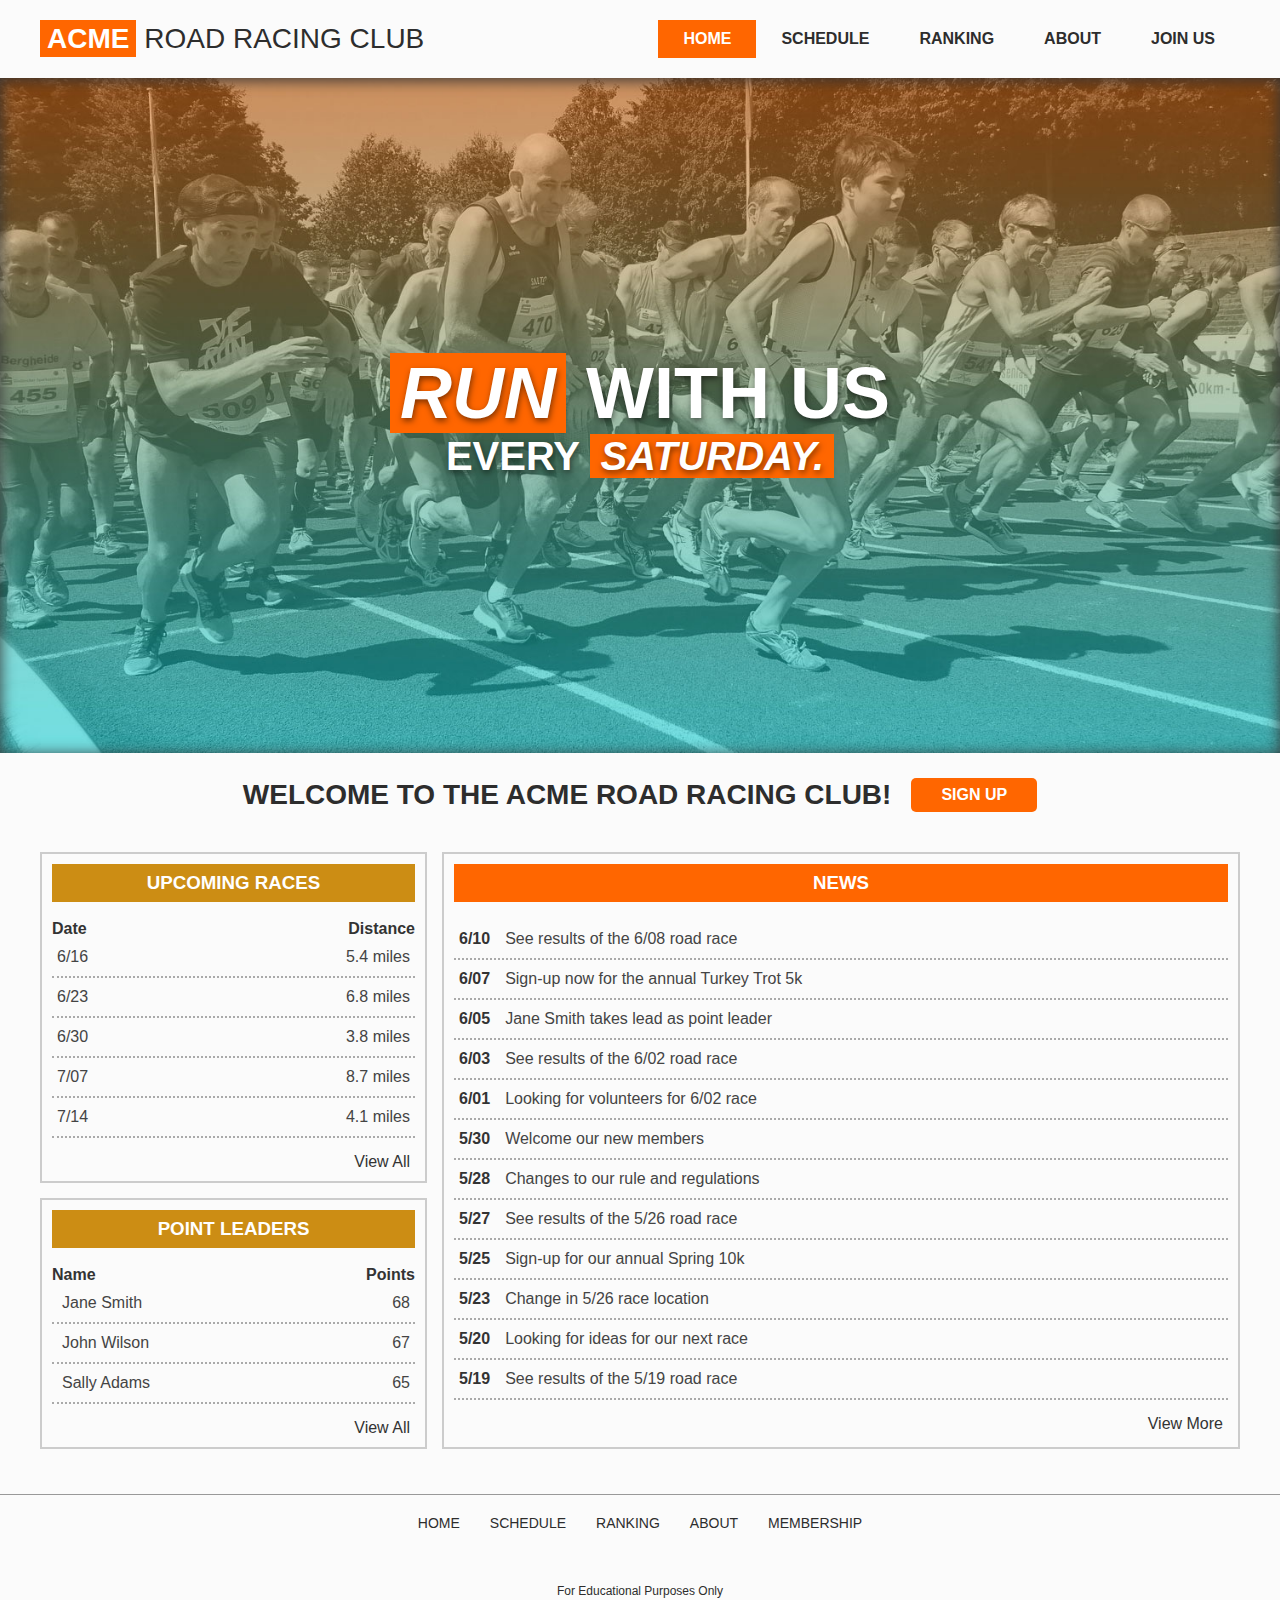
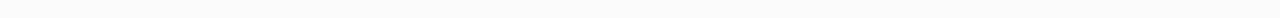
<file: running/running.html>
<!DOCTYPE html>
<html lang="en">
<head>
    <meta charset="UTF-8">
    <meta name="viewport" content="width=device-width, initial-scale=1.0">
    <meta http-equiv="X-UA-Compatible" content="ie=edge">
    <link rel="stylesheet" href="style.css"> 
    <link rel="stylesheet" href="https://use.fontawesome.com/releases/v5.0.13/css/all.css" integrity="sha384-DNOHZ68U8hZfKXOrtjWvjxusGo9WQnrNx2sqG0tfsghAvtVlRW3tvkXWZh58N9jp" crossorigin="anonymous">

    <script src="https://code.jquery.com/jquery-2.2.3.min.js"></script>
    <script>
    $(function(){
        $(".headC").click(function(){
            $(".headB").slideToggle();
        });
    });
    </script>
    <title>ACME Road Racing Club - Home</title>
</head>
<body>
    <header>
        <div class="container">
            <div class="container-small">
                <!-- For Larger Screens -->
                <a href="#" class="headA"><span class="title">ACME</span> Road Racing Club</a>
                <!-- For Smaller Screens -->
                <a href="#" class="headA-1">ARRC</a>
                <button type="button" class="headC">
                    <span class="fa fa-bars" title="MENU"></span>
                </button>
            </div>
            <nav class="headB">
                <ul>
                    <li><a href="#" class="active">Home</a></li>
                    <li><a href="#">Schedule</a></li>
                    <li><a href="#">Ranking</a></li>
                    <li><a href="#">About</a></li>
                    <li><a href="#">Join Us</a></li>
                </ul>
            </nav>
        </div>
    </header>
    <section class="hero">
        <div class="container">
        <!--
            <h1><span class="hide"> with Us</span>
                <div class="show">
                    <p>Run.</p>
                </div>
            </h1>
        -->
            <p class="title-large"><span class="highlight">Run</span> with Us</p>
            <p class="subtitle-large">Every <span class="highlight">Saturday.</span></p>
            <p class="title-small">Run.</p>
        </div>
    </section>
    <main>
        <div class="welcome">
            <div class="welcome-inner">
                <h1>Welcome to the Acme Road Racing Club!</h1>
                <a href="#" class="signup">Sign Up</a>
            </div>
        </div>
        <div class="inner">
        <section class="conC">
            <h3>News</h3>
            <ul>
                <li><a href="#" class="list">
                    <time datetime="2018-06-10">6/10</time>
                    <div class="clip">See results of the 6/08 road race<span class="fas fa-chevron-right arrow"></span></div>
                </a></li>
                <li><a href="#" class="list">
                    <time datetime="2018-06-07">6/07</time>
                    <div class="clip">Sign-up now for the annual Turkey Trot 5k<span class="fas fa-chevron-right arrow"></span></div>
                </a></li>
                <li><a href="#" class="list">
                    <time datetime="2018-06-05">6/05</time>
                    <div class="clip">Jane Smith takes lead as point leader<span class="fas fa-chevron-right arrow"></span></div>
                </a></li>
                <li><a href="#" class="list">
                    <time datetime="2018-06-03">6/03</time>
                    <div class="clip">See results of the 6/02 road race<span class="fas fa-chevron-right arrow"></span></div>
                </a></li>
                <li><a href="#" class="list">
                    <time datetime="2018-06-01">6/01</time>
                    <div class="clip">Looking for volunteers for 6/02 race<span class="fas fa-chevron-right arrow"></span></div>
                </a></li>
                <li><a href="#" class="list">
                    <time datetime="2018-05-30">5/30</time>
                    <div class="clip">Welcome our new members<span class="fas fa-chevron-right arrow"></span></div>
                </a></li>
                <li><a href="#" class="list">
                    <time datetime="2018-05-28">5/28</time>
                    <div class="clip">Changes to our rule and regulations<span class="fas fa-chevron-right arrow"></span></div>
                </a></li>
                <li><a href="#" class="list">
                    <time datetime="2018-05-27">5/27</time>
                    <div class="clip">See results of the 5/26 road race<span class="fas fa-chevron-right arrow"></span></div>
                </a></li>
                <li><a href="#" class="list">
                    <time datetime="2018-05-25">5/25</time>
                    <div class="clip">Sign-up for our annual Spring 10k<span class="fas fa-chevron-right arrow"></span></div>
                </a></li>
                <li><a href="#" class="list">
                    <time datetime="2018-05-23">5/23</time>
                    <div class="clip">Change in 5/26 race location<span class="fas fa-chevron-right arrow"></span></div>
                </a></li>
                <li><a href="#" class="list">
                    <time datetime="2018-05-20">5/20</time>
                    <div class="clip">Looking for ideas for our next race<span class="fas fa-chevron-right arrow"></span></div>
                </a></li>
                <li><a href="#" class="list">
                    <time datetime="2018-05-19">5/19</time>
                    <div class="clip">See results of the 5/19 road race<span class="fas fa-chevron-right arrow"></span></div>
                </a></li>
            </ul>
            <p class="more">
                <a href="#">View More<span class="fas fa-chevron-right arrow"></span></a>
            </p>
        </section>
        <aside class="conB">
            <section class="conB-1">
                <h3>Upcoming Races</h3>
                <div class="title">
                    <h4>Date</h4>
                    <h4>Distance</h4>
                </div>
                <ul>
                    <li><a href="#" class="list">
                        <time datetime="2018-06-16">6/16</time>
                        <div class="distance">5.4 miles</div>
                    </a></li>
                    <li><a href="#" class="list">
                        <time datetime="2018-06-23">6/23</time>
                        <div class="distance">6.8 miles</div>
                    </a></li>
                    <li><a href="#" class="list">
                        <time datetime="2018-06-30">6/30</time>
                        <div class="distance">3.8 miles</div>
                    </a></li>
                    <li><a href="#" class="list">
                        <time datetime="2018-07-07">7/07</time>
                        <div class="distance">8.7 miles</div>
                    </a></li>
                    <li><a href="#" class="list">
                        <time datetime="2018-07-14">7/14</time>
                        <div class="distance">4.1 miles</div>
                    </a></li>
                </ul>
                <p class="more">
                    <a href="#">View All<span class="fas fa-chevron-right arrow"></span></a>
                </p>
            </section>
            <section class="conB-2">
                <h3>Point Leaders</h3>
                <div class="title">
                    <h4>Name</h4>
                    <h4>Points</h4>
                </div>
                <ul>
                    <li><a href="#" class="list">
                        <p><span class="fas fa-star first"></span>Jane Smith</p>
                        <p class="points">68</p>
                    </a></li>
                    <li><a href="#" class="list">
                        <p><span class="fas fa-star second"></span>John Wilson</p>
                        <p class="points">67</p>
                    </a></li>
                    <li><a href="#" class="list">
                        <p><span class="fas fa-star third"></span>Sally Adams</p>
                        <p class="points">65</p>
                    </a></li>
                </ul>
                <p class="more">
                    <a href="#">View All<span class="fas fa-chevron-right arrow"></span></a>
                </p>
            </section>
        </aside>
        </div>
    </main>
    <footer>
        <div class="container">
            <nav class="footA">
                <ul>
                    <li><a href="#">Home</a></li>
                    <li><a href="#">Schedule</a></li>
                    <li><a href="#">Ranking</a></li>
                    <li><a href="#">About</a></li>
                    <li><a href="#">Membership</a></li>
                </ul>
            </nav>
            <div class="footB">
                <a href="#"><span class="fab fa-twitter social"></span></a>
                <a href="#"><span class="fab fa-facebook-f social"></span></a>
                <a href="#"><span class="fab fa-instagram social"></span></a>
                <a href="#"><span class="far fa-envelope social"></span></a>
            </div>
            <p>For Educational Purposes Only</p>
        </div>
    </footer>
</body>
</html>
</file>
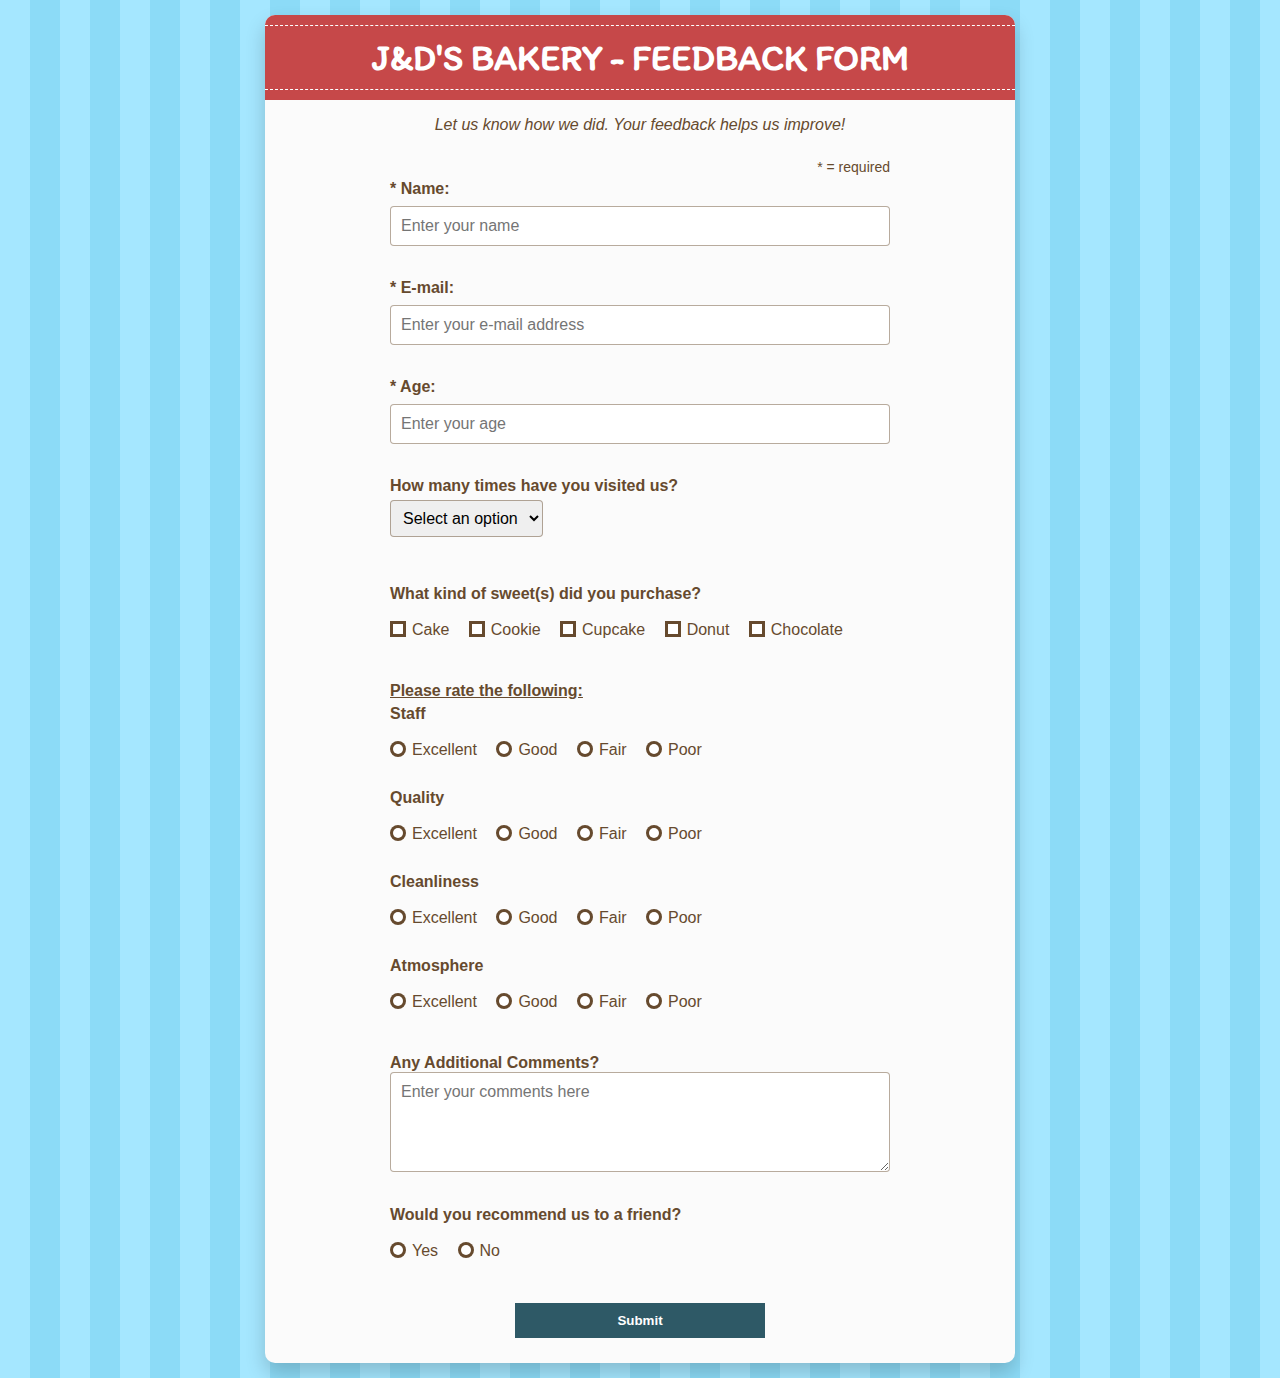
<file: survey/survey.html>
<!DOCTYPE html>
<html lang="en">
<head>
    <meta charset="UTF-8">
    <meta name="viewport" content="width=device-width, initial-scale=1.0">
    <meta http-equiv="X-UA-Compatible" content="ie=edge">
    <link href="https://fonts.googleapis.com/css?family=Itim" rel="stylesheet"> 
    <link rel="stylesheet" href="style.css">
    <title>J&D's Bakery - Customer Feedback Form</title>
</head>
<body>
    <main>
        <header>
                <div class="ribbon_dashes">
                    <h1>J&D's Bakery - Feedback Form</span></h1>
                </div>
        </header>
        <section>
            <div class="inner">
                <p class="description">Let us know how we did. Your feedback helps us improve!</p>
                <p class="req">* = required</p>
                <form>
                    <div class="field1">
                        <label for="name">* Name:</label>
                        <br>
                        <input type="text" id="name" name="name" placeholder="Enter your name" required>
                    </div>
                    <div class="field1">
                        <label for="email">* E-mail:</label>
                        <br>
                        <input type="email" id="email" name="email" placeholder="Enter your e-mail address" required>
                    </div>
                    <div class="field1">
                        <label for="age">* Age:</label>
                        <br>
                        <input type="number" id="age" name="age" placeholder="Enter your age" min="1" max="101" required>
                    </div>
                    <div class="field1">
                        <label for="visits">How many times have you visited us?</label>
                        <br>
                        <select id="visits" name="visits" class="visits">
                            <option value="" selected disabled>Select an option</option>
                            <option  value="0">0-1</option>
                            <option value="2">2-3</option>
                            <option value="3">3-4</option>
                            <option value="5">5+</option>
                        </select>
                    </div>
                    <br>
                    <div class="field2">
                        <fieldset>
                            <p class="question2"><b>What kind of sweet(s) did you purchase?</b></p>
                            <legend>What kind of sweet(s) did you purchase?</legend>
                            <br>
                            <label for="cake" class="container2">Cake
                            <input id="cake" type="checkbox" name="sweets" value="cake">
                            <span class="checkmark"></span>
                            </label>
                            <label for="cookie" class="container2">Cookie
                            <input id="cookie" type="checkbox" name="sweets" value="cookie">
                            <span class="checkmark"></span>
                            </label>
                            <label for="cupcake" class="container2">Cupcake
                            <input id="cupcake" type="checkbox" name="sweets" value="cupcake">
                            <span class="checkmark"></span>
                            </label>
                            <label for="donut" class="container2">Donut
                            <input id="donut" type="checkbox" name="sweets" value="donut">
                            <span class="checkmark"></span>
                            </label>
                            <label for="choco" class="container2">Chocolate
                            <input id="choco" type="checkbox" name="sweets" value="choco">
                            <span class="checkmark"></span>
                            </label>
                        </fieldset>
                    </div>
                    <br>
                    <p class="rate">Please rate the following:</p>
                    <div class="field3">
                        <fieldset>
                            <p class="question"><b>Staff</b></p>
                            <legend>Staff</legend>
                            <br>
                            <label for="excellent" class="container">Excellent
                            <input id="excellent" type="radio" name="staff" value="excellent">
                            <span class="radio"></span>
                            </label>
                            <label for="good" class="container">Good
                            <input id="good" type="radio" name="staff" value="good">
                            <span class="radio"></span>
                            </label>
                            <label for="fair" class="container">Fair
                            <input id="fair" type="radio" name="staff" value="fair">
                            <span class="radio"></span>
                            </label>
                            <label for="poor" class="container">Poor
                            <input id="poor" type="radio" name="staff" value="poor">
                            <span class="radio"></span>
                            </label>
                        </fieldset>
                    </div>
                    <div class="field3">
                        <fieldset>
                            <p class="question"><b>Quality</b></p>
                            <legend>Quality</legend>
                            <br>
                            <label for="excellent2" class="container">Excellent
                            <input id="excellent2" type="radio" name="quality" value="excellent">
                            <span class="radio"></span>
                            </label>
                            <label for="good2" class="container">Good
                            <input id="good2" type="radio" name="quality" value="good">
                            <span class="radio"></span>
                            </label>
                            <label for="fair2" class="container">Fair
                            <input id="fair2" type="radio" name="quality" value="fair">
                            <span class="radio"></span>
                            </label>
                            <label for="poor2" class="container">Poor
                            <input id="poor2" type="radio" name="quality" value="poor">
                            <span class="radio"></span>
                            </label>
                        </fieldset>
                    </div>
                    <div class="field3">
                        <fieldset>
                            <p class="question"><b>Cleanliness</b></p>
                            <legend>Cleanliness</legend>
                            <br>
                            <label for="excellent3" class="container">Excellent
                            <input id="excellent3" type="radio" name="clean" value="excellent">
                            <span class="radio"></span>
                            </label>
                            <label for="good3" class="container">Good
                            <input id="good3" type="radio" name="clean" value="good">
                            <span class="radio"></span>
                            </label>
                            <label for="fair3" class="container">Fair
                            <input id="fair3" type="radio" name="clean" value="fair">
                            <span class="radio"></span>
                            </label>
                            <label for="poor3" class="container">Poor
                            <input id="poor3" type="radio" name="clean" value="poor">
                            <span class="radio"></span>
                            </label>
                        </fieldset>
                    </div>
                    <div class="field3">
                        <fieldset>
                            <p class="question"><b>Atmosphere</b></p>
                            <legend>Atmosphere</legend>
                            <br>
                            <label for="excellent4" class="container">Excellent
                            <input id="excellent4" type="radio" name="atmosphere" value="excellent">
                            <span class="radio"></span>
                            </label>
                            <label for="good4" class="container">Good
                            <input id="good4" type="radio" name="atmosphere" value="good">
                            <span class="radio"></span>
                            </label>
                            <label for="fair4" class="container">Fair
                            <input id="fair4" type="radio" name="atmosphere" value="fair">
                            <span class="radio"></span>
                            </label>
                            <label for="poor4" class="container">Poor
                            <input id="poor4" type="radio" name="atmosphere" value="poor">
                            <span class="radio"></span>
                            </label>
                        </fieldset>
                    </div>
                    <br>
                    <div class="field1">
                        <label for="comments">Any Additional Comments?</label>
                        <br>
                        <textarea id="comments" name="comments" placeholder="Enter your comments here"></textarea>
                    </div>
                    <div class="field3">
                        <fieldset>
                            <p class="question"><b>Would you recommend us to a friend?</b></p>
                            <legend>Would you recommend us to a friend?</legend>
                            <br>
                            <label for="yes" class="container">Yes
                            <input id="yes" type="radio" name="friend" value="yes">
                            <span class="radio"></span>
                            </label>
                            <label for="no" class="container">No
                            <input id="no" type="radio" name="friend" value="no">
                            <span class="radio"></span>
                            </label>
                        </fieldset>
                    </div>
                    <br>
                    <div class="field4">
                        <button id="submit" type="submit">Submit</button>
                    </div>
                </form>
            </div>
        </section>
    </main>
</body>
</html>
</file>
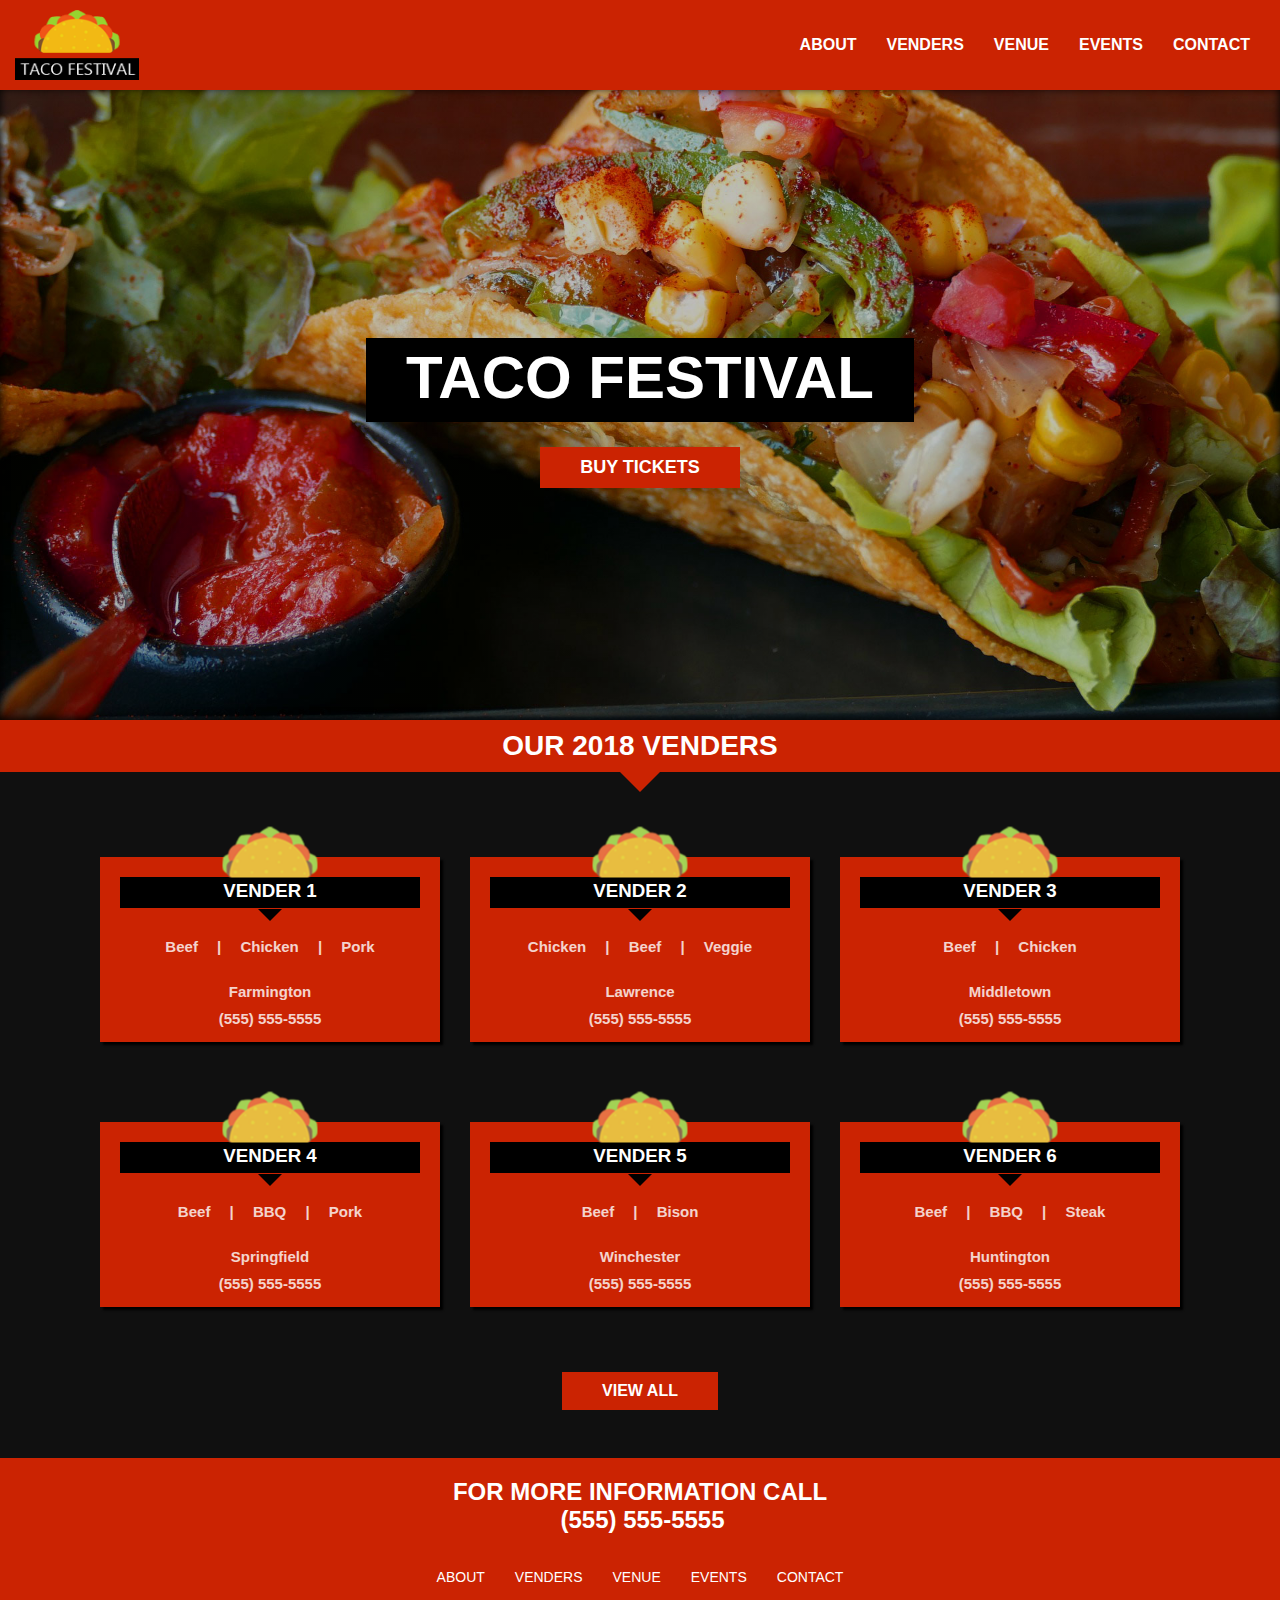
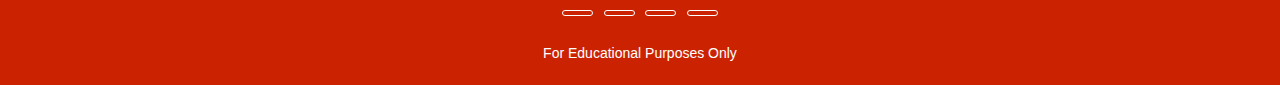
<file: taco/taco.html>
<!DOCTYPE html>
<html lang="en">
<head>
    <meta charset="UTF-8">
    <meta name="viewport" content="width=device-width, initial-scale=1.0">
    <meta http-equiv="X-UA-Compatible" content="ie=edge">
    <link rel="stylesheet" href="style.css">
    <link rel="stylesheet" href="https://use.fontawesome.com/releases/v5.0.13/css/all.css" integrity="sha384-DNOHZ68U8hZfKXOrtjWvjxusGo9WQnrNx2sqG0tfsghAvtVlRW3tvkXWZh58N9jp" crossorigin="anonymous">
    <script src="https://code.jquery.com/jquery-2.2.3.min.js"></script>
    <title>Taco Festival - 2018</title>
    <script>
        $(function(){
            $(".headC").click(function(){
                $(".headB").slideToggle();
            });
        });
    </script>
</head>
<body>
    <header>
        <div class="container">
            <div class="container-small">
                <a href="#" class="headA"><img src="imgs/taco_fest_icon.png" alt="taco festival logo"></a>

                <button type="button" class="headC">
                    <span class="fa fa-bars" title="MENU"></span>
                </button>
            </div>
            <nav class="headB">
                <ul>
                    <li><a href="#">About</a></li>
                    <li><a href="#">Venders</a></li>
                    <li><a href="#">Venue</a></li>
                    <li><a href="#">Events</a></li>
                    <li><a href="#">Contact</a></li>
                </ul>
            </nav>
        </div>
    </header>
    <section class="hero">
        <div class="container">
            <h1>Taco Festival</h1>
            <a href="#">Buy Tickets</a>
        </div>
    </section>
    <section class="venders_list_title">
        <h2>
            Our 2018 Venders
        </h2>
    </section>
    <section class="venders">
        <div class="container">
            <a href="#" class="text">
                <img src="imgs/taco_icon.png" alt="">
                <h3>Vender 1</h3>
                <p class="kind">Beef | Chicken | Pork</p>
                <p>
                    Farmington
                    <br>
                    (555) 555-5555
                </p>
            </a>
            <a href="#" class="text">
                <img src="imgs/taco_icon.png" alt="">
                <h3>Vender 2</h3>
                <p class="kind">Chicken | Beef | Veggie</p>
                <p>
                    Lawrence
                    <br>
                    (555) 555-5555
                </p>
            </a>
            <a href="#" class="text">
                <img src="imgs/taco_icon.png" alt="">
                <h3>Vender 3</h3>
                <p class="kind">Beef | Chicken</p>
                <p>
                    Middletown
                    <br>
                    (555) 555-5555
                </p>
            </a>
            <a href="#" class="text">
                <img src="imgs/taco_icon.png" alt="">
                <h3>Vender 4</h3>
                <p class="kind">Beef | BBQ | Pork</p>
                <p>
                    Springfield
                    <br>
                    (555) 555-5555
                </p>
            </a>
            <a href="#" class="text">
                <img src="imgs/taco_icon.png" alt="">
                <h3>Vender 5</h3>
                <p class="kind">Beef | Bison</p>
                <p>
                    Winchester
                    <br>
                    (555) 555-5555
                </p>
            </a>
            <a href="#" class="text">
                <img src="imgs/taco_icon.png" alt="">
                <h3>Vender 6</h3>
                <p class="kind">Beef | BBQ | Steak</p>
                <p>
                    Huntington
                    <br>
                    (555) 555-5555
                </p>
            </a>
            <div class="more">      
                <a href="#">View All</a>
            </div> 
        </div>
    </section>
    <footer>
        <h4>For More Information Call 
            <br>
            <span class="fas fa-phone icon"></span>(555) 555-5555
        </h4>
        <div class="container">
            <nav class="footA">
                <ul>
                    <li><a href="#">About</a></li>
                    <li><a href="#">Venders</a></li>
                    <li><a href="#">Venue</a></li>
                    <li><a href="#">Events</a></li>
                    <li><a href="#">Contact</a></li>
                </ul>
            </nav>
            <div class="footB">
                <a href="#"><span class="fab fa-twitter social"></span></a>
                <a href="#"><span class="fab fa-facebook-f social"></span></a>
                <a href="#"><span class="fab fa-instagram social"></span></a>
                <a href="#"><span class="far fa-envelope social"></span></a>
            </div>
            <p>For Educational Purposes Only</p>
        </div>
    </footer>
</body>
</html>
</file>
<file: style.css>
@charset "UTF-8";

body {
    margin: 0;
    font-family: Arial, Helvetica, sans-serif;
    background-color: #fafafa;
}

/*########## HEADER ##########*/
header h1{
    margin: 0;
    padding: 0;
    color: #333;
    font-family: 'Franklin Gothic Book', sans-serif;
}
.site-name span{
    color: #ff6633;
}

.menu ul{
    list-style: none;
    margin: 0;
    padding: 0;
}
.menu a{
    text-decoration: none;
    display: block;
    background-color: #eee;
    border-top: 1px solid rgb(158, 158, 158);
    color: #333;
    padding: 12px 25px;
}
.menu a:hover{
    opacity: 0.8;
}
/*
header{
    padding: 0 15px;
}
*/
.header-inner{
    padding: 15px;
}

/*######### HERO ##########*/
.hero{
    background-image: url(img/header_img2.jpg);
    max-width: 100%;
    min-height: 499px;
    background-position: center;
    background-size: cover;
    display: flex;
    justify-content: center;
    align-items: center;
}
.hero-1{
    background-color: rgba(229, 80, 31, 0.9);
    width: 100%;
    text-align: center;
    padding: 10px 0;
}
.hero-1 h1{
    font-size: 40px;
    color: #fff;
    margin: 0;
}
.hero-1 p{
    font-size: 24px;
    font-weight: bold;
    margin: 0;
    color: #333;
}

/*########## PORTFOLIO #########*/
.portfolio{
    margin-top: 20px;
    padding: 15px;
}
.portfolio-container{
    margin-top: 10px;
}
.portfolio article{
    display: flex;
}
.portfolio-title{
    font-family: 'Franklin Gothic Book', sans-serif;
    margin: 0;
    padding-left: 5px;
    border-left: 10px solid #ff6633;
}
.portfolio h3{
    font-size: 18px;
    margin: 5px 0 0 0;
}
.portfolio .photo{
    min-height: 240px;
    background-position: top center;
    background-size: cover;
}
.portfolio a{
    margin: 10px;
    display: block;
    text-decoration: none;
    color: #333;
    flex: 1;
    border: 2px solid #ddd;
    background-color: #ddd;
}
.portfolio a:hover{
    opacity: 0.8;
}
.portfolio .text{
    margin: 10px;
}
.portfolio ul{
    display: flex;
    flex-wrap: wrap;
    list-style: none;
    padding: 0;
    margin: 0;
}
.portfolio li{
    flex: 0 0 45px;
    background-color: #ff6633;
    margin-right: 5px;
    margin-top: 5px;
    color: #fff;
    padding: 3px;
    text-align: center;
    font-size: 14px;
    border-radius: 2px;
}
/*########## SKILLS ##########*/
.skills{
    background-color: #ff6633;
    color: #fff;
    margin-top: 25px;
}
.skills-title{
    font-family: 'Franklin Gothic Book', sans-serif;
    margin: 0;
    padding-left: 5px;
    color: #fff;
    border-left: 10px solid #fff;
}
.skills .photo{
    min-height: 220px;
    background-image: url(img/skills_img.jpg);
    background-position: top left;
    background-size: cover;
}
.skills .text{
    padding: 15px;
}
.skills .list{
    margin-top: 15px;
}
.skills ul {
    column-width: 150px;
    margin: 0;
    padding: 0;
    list-style: none;
}

.skills li{
    padding: 10px;
    border-bottom: 1px solid #fff;
    margin-right: 5px;
    display: inline-block;
    width: 100%;
    box-sizing: border-box;
}
.skills li:hover{
    background-color: rgba(255,255,255,0.2);
}



/*########## FOOTER ##########*/
footer {
    background-color: #eee;
    color: #333;
    text-align: center;
    padding: 10px 15px;
    font-size: 14px;
}
footer p{
    margin: 0;
    padding: 0;
}

@media(max-width:533px){
    /*##### MENU #####*/
    .menu{
        display: none;
    }
    .header-smaller{
        display: flex;
        justify-content: space-between;
        align-items: center;
    }
    .menu-button{
        padding: 0;
        border: none;
        outline: none;
        background: none;
        font-size: 28px;
        color: #ff6633;
        cursor: pointer;
    }
    .menu-button:hover{
        opacity: 0.3;
    }
    /*##### HERO #####*/
    .hero{
        min-height: 320px;
        background-position: top center;
    }
    .hero-1{
        padding: 5px 0 5px 0;
    }
    .hero-1 h1{
        font-size: 36px;
    }
    .hero-1 p{
        font-size: 18px;
    }
}

@media(min-width:534px){
    /*##### MENU #####*/
    .header-inner{
        display: flex;
        justify-content: space-between;
        align-items: center;
    }
    .menu ul{
        display: flex;
    }
    .menu a{
        border-top: none;
        margin-left: 10px;
        width: 65px;
        text-align: center;
    }
    .menu{
        display: block !important;
    }
    .menu-button{
        display: none;
    }
}

@media (min-width:640px) and (max-width:940px){
    .portfolio-container{
        display: flex;
        flex-wrap: wrap;
    }
    .portfolio-container article{
        flex: 0 0 50%;
    }
}

@media (min-width:941px){
    .portfolio-container{
        display: flex;
        flex-wrap: wrap;
    }
    .portfolio-container article{
        flex: 0 0 33.333%;
    }
    .skills-container{
        display: flex;
    }
    .skills .photo{
        flex: 2;
    }
    .skills .text{
        flex: 3;
    }
}

@media(min-width:1190px){
    .header-inner, .hero, .portfolio, .skills-container{
        width: 1140px;
        margin-right: auto;
        margin-left: auto;
    }
    header{
        margin-bottom: 20px;
        border-bottom: solid 1px #dddddd;
    }
}
</file>
<file: creditcardval/style.css>
body{
    margin: 10px 0;
    padding: 0;
    font-family: Arial, Helvetica, sans-serif;
    background-color: #fcfcfc;
}
h1{
    text-align: center;
}
main{
    max-width: 900px;
    margin: 0 auto;
    border: 1px solid #eee;
    border-radius: 8px;
    box-shadow: 2px 2px 18px #eee;
    background-color: #fefefe;
    padding-bottom: 20px;
}
main .title{
    font-weight: bold;
    background-color: lightgreen;
    padding: 20px;
    text-align: center;
    border-radius: 8px 8px 0 0;
    margin: 0 0 10px 0;
}
a {
  text-decoration: none;
}
.container{
    max-width: 700px;
    margin: 0 auto;
    padding: 15px 15px;
}
main ul{
    list-style: none;
    margin: 0;
    padding: 0;
    font-style: italic;
    display: flex;
}
main li{
    padding: 0 0 10px 0;
}

#showHide{
    margin-top: 15px;
}

.showHideLabel{
    font-size: 14px;
}

input#creditNum{
    width: 100%;
    padding: 10px;
    margin: 10px 0 10px 0;
    display: inline-block;
    border: 1px solid #ddd;
    border-radius: 4px;
    box-sizing: border-box;
    font-size: 16px;
    outline: none;
}
input#creditNum.valid{
    border: 1px solid green;
}
input#creditNum.invalid{
    border: 1px solid red;
}

.container span{
    font-size: 36px;
    color: #333;
    opacity: 0.15;
    margin-right: 8px;
}


span.valid{
    opacity: 1;
}
#feedbackText{
    margin-top: 0;
    margin-bottom: 20px;
    padding: 0;
    font-size: 12px;
    font-weight: bold;
    font-style: italic;
    display: none;
}

#validate{
  display: block;
  background-color: lightgreen;
  padding: 15px;
  max-width: 30%;
  margin: 0 auto;
  text-align: center;
  font-weight: bold;
  border-radius: 5px;
  cursor: pointer;
}

footer{
    font-size: 13px;
    max-width: 900px;
    margin: 0 auto;
    text-align: center;
    padding: 15px;
}
</file>
<file: kanbanboard/style.css>
body{
  font-family: arial, sans-serif;
  background-color: #fcfcfc;
}

h1{
  text-align: center;
}

#addTaskArea{
  max-width: 780px;
  margin:0 auto;
  margin-bottom: 10px;
  padding: 15px;
  border: 8px solid #eee;
  box-sizing: border-box;
}

input#task{
    width: 100%;
    padding: 10px;
    margin: 10px 0;
    display: inline-block;
    border: 1px solid #ddd;
    border-radius: 4px;
    box-sizing: border-box;
    font-size: 16px;
    outline: none;
}
.taskLabel{
  font-weight: bold;
  font-size: 18px;
  margin-left: 5px;
}
.limit, #charCount{
  font-size: 13px;
  color: #888;
}

input[type="radio"]{
  margin-top: 10px;
}

.priLabel{
  margin-right: 10px;
}

#charCount{
  margin: 0 0 15px 5px;
  padding: 0;
}

#addTask{
  display: block;
  width: 100%;
  padding: 10px;
  color: #333;
  font-weight: bold;
  text-align: center;
  background-color: lightblue;
  box-sizing: border-box;
  margin-top: 15px;
  text-transform: uppercase;
  cursor: pointer;
  border: none;
  border-radius: 5px;
  font-size: 14px;
}


main{
  max-width: 1000px;
  margin:0 auto;
  display: flex;
  justify-content: space-between;
  border: 8px solid #eee;
}


.title{
  display: block;
  text-align: center;
  background-color: #ccc;
  padding: 15px;
  margin: 0;
  text-transform: uppercase;
  font-weight: bold;
  font-size: 18px;
}

main section{
  flex:1;
  min-height: 705px;
}

ul{
  margin: 0;
  padding: 0;
  list-style: none;
}

li {
  margin: 10px;
  height: 150px;
  border-radius: 5px;
  display: flex;
  justify-content: space-between;
  position: relative;
  box-shadow: 1px 2px 10px -5px #333;
}

.arrow{
  font-size: 32px;
  flex: 1;
  text-align: center;
  align-self: center;
}

li p{
  text-align: center;
  margin-top: auto;
  margin-bottom: auto;
  flex: 5;
}

.trash{
  text-align: center;
  padding: 0 15px 15px 15px;
  margin: 0;
  position: absolute;
  bottom: -18px;
  left: 50%;
  transform: translate(-50%, -50%);
  cursor: pointer;
}

.highPriority{
  background-color: #fc7272;
}

.medPriority{
  background-color: #fffe92;
}

.lowPriority{
  background-color: #bcffa1;
}

.left, .right{
  cursor: pointer;
}

#toDo .left{
  opacity: 0.15;
}

#doing .left{
  opacity: 1;
}

#done .right{
  opacity: 0.15;
}

#toDo{
  border-right: 5px dashed #eee;
}

#doing{
  border-right: 5px dashed #eee;
}

footer{
    font-size: 13px;
    max-width: 900px;
    margin: 0 auto;
    text-align: center;
    padding: 15px;
}
</file>
<file: leafypark/style.css>
body{
    margin: 0;
    font-family: Arial, Helvetica, sans-serif;
    background-color: #61574c;
}
/* ########## HEADER & NAV ########## */
header{
    background-color: #333;
    color: #fff;
}

.headA{
    display: inline-block;
    padding: 0 15px;
    text-decoration: none;
    color: #fff;
    text-transform: uppercase;
    font-family: 'Montserrat', sans-serif;
    font-size: 22px;
    font-weight: bold;
    line-height: 70px;
}
.headA .icon{
    display: inline-block;
    padding: 0;
    border: solid 3px #CFBFB0;
	width: 2em;
	line-height: 2em;
	border-radius: 50%;
    text-align: center;
    color:lightgreen;
}
.headA .park{
    color: #CFBFB0;
}
.headB ul{
    list-style: none;
    margin: 0;
    padding: 0;

}

.headB a{
    display: block;
    color: inherit;
    padding: 15px;
    text-decoration: none;
    border-bottom: 1px solid #fff;
}

.headB a:hover{
    background-color: #CFBFB0;
    color: #333;
}

@media (min-width:768px)
{
    header .container{
        display: flex;
        justify-content: space-between;
        align-items: center;
        max-width: 1000px;
        margin: 0 auto;
    }
    .headB ul{
        display: flex;
    }
    .headB a{
        border: none;
    }
    .headC{
        display: none;
    }
    .headB{
        display: block !important;
    }
}

@media (max-width:767px)
{
    .container-small{
        display: flex;
        align-items: center;
		justify-content: space-between;
    }
    .headC {
		margin-right: 20px;
		padding: 0;
		border: none;
		outline: none;
		background: none;
		font-size: 28px;
		opacity: 0.8;
        cursor: pointer;
        color: white;
    }
    .headC:hover {
		opacity: 0.3;
    }
    .headB{
        display: none;
    }

}

/* ########## HERO ########## */
.conA {
	display: flex;
	align-items: center;
	justify-content: center;
	min-height: 450px;
    max-width: 1000px;
	background-image: linear-gradient(rgba(0,0,0,0.6), rgba(0,0,0,0.6)), url(img/leafypark_hero_img.jpg);
	background-position: bottom center;
	background-size: cover;
	color: #fff;
    text-align: center;
    margin: 0 auto;
}
.conA h1{
    font-size: 30px;
    background-color: rgba(51, 51, 51, 0.5);
    padding: 10px 25px;
    text-transform: uppercase;
    font-weight: bold;
    margin: 15px 0 0 0;
}

.conA .stroll{
    color: #EDD5BA;
    font-family: 'Montserrat', sans-serif;
    text-transform: uppercase;
    font-size: 32px;
}

.conA .icon{
    display: inline-block;
    padding: 0;
    text-align: center;
    color:white;
    font-size: 30px;
    margin: 0;
}

.conA a{
    display: inline-block;
    margin-top: 25px;
	padding: 10px 20px;
	border: solid 1px #CFBFB0;
	border-radius: 6px;
    background-color:#333;
	color: #CFBFB0;
	font-size: 14px;
    text-decoration: none;
    font-weight: bold;
}

.conA a:hover{
    background-color: #CFBFB0;
    color: #333;
	border-color: #333;
}

/* ########## conB ########## */
.conB .container{
    padding-top: 70px;
    background-color: #f0f0f0;
    text-align: center;
}
.conB .text{
    padding: 0 20px 50px 20px;
    text-align: center;
    border: none;
}
.conB .icon{
	display: inline-block;
	margin-bottom: 20px;
	font-size: 40px;
	width: 2em;
	line-height: 2em;
	border-radius: 50%;
	text-align: center;
	background-color: #61574c;
	color: #fff;
}
.conB h2{
    margin: 0 0 20px 0;
    color: #333;
}
.conB p{
	margin: 0 0 20px 0;
	font-size: 15px;
	line-height: 1.8;
    opacity: 0.8;
    color: #333;
}
.conB .more p{
    font-weight: bold;
    font-size: 20px;
    color: #333;
    opacity: 1;
    font-style: italic;
    margin: 0 0 15px 0;
}
.conB a{
    display: inline-block;
    padding: 10px 20px;
    margin-bottom: 50px;
	border: solid 1px #333;
	border-radius: 6px;
    background-color:#61574c;
	color: #fff;
	font-size: 14px;
    text-decoration: none;
    font-weight: bold;
}
.conB a:hover{
    background-color: #CFBFB0;
    color: #333;
	border-color: #333;
}
@media (min-width: 768px)
{
    .conB .container{
        max-width: 1000px;
        margin: 0 auto;
        display: flex;
        flex-wrap: wrap;
        justify-content: center;
    }
    .conB .text{
        flex: 0 0 25%;
    }
    .conB .more{
        flex: 0 0 100%;
    }
}

/* ########## FOOTER ########## */
footer{
    color: #fff;
    background-color: #333;
}
footer .container{
    padding: 40px 20px 10px 20px;
}
/* ##### FOOTER MENU ##### */
.footA div{
	margin-bottom: 20px;
}
.footA h3{
	margin-top: 0;
	margin-bottom: 10px;
	border-bottom: solid 1px #fff;
	font-size: 14px;
}
.footA ul{
	margin: 0;
	padding: 0;
	list-style: none;
}
.footA a{
	display: block;
	padding: 5px;
	color: inherit;
	font-size: 13px;
	text-decoration: none;
}
.footA a:hover{
	background-color: rgba(0,0,0,0.3);
}
/* ##### FOOTER HOURS INFO ##### */
.footB{
    text-align: left;
    margin-bottom: 20px;
}
.footB h2{
	margin-top: 0;
	margin-bottom: 10px;
	font-family: 'Montserrat', sans-serif;
    font-size: 14px;
    text-transform: uppercase;
    border-bottom: 1px solid #fff;
}
.footB p{
	margin-top: 0;
	margin-bottom: 0;
    font-size: 13px;
    line-height: 1.5;
}

.footB a{
	color: #fff;
	text-decoration: none;
}
/* ##### FOOTER CONTACT INFO ##### */
.footC{
    text-align: center;
    margin: 15px 0 0 0;
}
.footC p{
    font-size: 13px;
    margin: 0;
    line-height: 1.8;
}
.footC .icon{
    margin-right: 5px;
}
.footC .space{
    margin: 0 5px;
}
/* ##### COPYRIGHT/EDUCATIONAL ONLY INFO ##### */
.footD{
    font-size: 12px;
    text-align: center;
    margin: 10px 0 0 0;
    padding: 0;
}
@media (min-width: 768px){
    footer .container{
        display: flex;
        flex-wrap: wrap;
        max-width: 1000px;
        margin: 0 auto;
        justify-content: space-around;
    }
    .footA{
        display: flex;
        flex: 0 0 70%;
    }
    .footA div{
        flex: 1;
    }
    .footA div:not(:first-child) {
		margin-left: 35px;
    }
    .footB{
        flex: 0 0 23%;
        text-align: right;
        margin-left: 35px;
    }
    .footC{
        flex: 0 0 100%;
    }
    .footD{
        flex: 0 0 100%;
    }
}
</file>
<file: passwordchecker/style.css>
body{
    margin: 10px 0;
    padding: 0;
    font-family: Arial, Helvetica, sans-serif;
    background-color: #fcfcfc;
}
h1{
    text-align: center;
}
main{
    max-width: 900px;
    margin: 0 auto;
    border: 1px solid #eee;
    border-radius: 8px;
    box-shadow: 2px 2px 18px #eee;
    background-color: #fefefe;
}

.container{
    max-width: 700px;
    margin: auto;
    padding: 0 15px;
}

main ul{
    list-style: none;
    margin: 0;
    padding: 0;
    font-size: 16px;
    font-style: italic;
}
main li{
    padding: 10px;
}

#showHide{
    margin-top: 15px;
}

.showHideLabel{
    font-size: 14px;
}

input#password{
    width: 100%;
    padding: 10px;
    margin: 10px 0 10px 0;
    display: inline-block;
    border: 1px solid #ddd;
    border-radius: 4px;
    box-sizing: border-box;
    font-size: 16px;
    outline: none;
}
input#password.valid{
    border: 1px solid green;
}
input#password.invalid{
    border: 1px solid red;
}

span{
    font-size: 20px;
    color: #ccc;
    margin-right: 8px;
}

main .title{
    font-weight: bold;
    background-color: lightblue;
    padding: 20px 0;
    text-align: center;
    border-radius: 8px 8px 0 0;
    margin: 0 0 20px 0;
}

span.valid{
    font-size: 20px;
    color: green;
    margin-right: 8px;
}
#invalid-text, #valid-text{
    margin-top: 0;
    padding: 0;
    font-size: 12px;
    font-weight: bold;
    font-style: italic;
}
#invalid-text {
    display:none;
    color: red;
}
#valid-text {
    display:none;
    color: green;
}
</file>
<file: recipebox/css/style.css>
body {
  font-family: "Segoe UI", Arial, Helvetica, sans-serif;
  margin: 0;
  padding: 0;
  color: #585858;
}

/*########## MODAL ##########*/
.modal {
  display: none;
  position: fixed;
  z-index: 1;
  left: 0;
  top: 0;
  width: 100%;
  height: 100%;
  overflow: auto;
  background-color: rgba(0, 0, 0, 0.4);
}

.modal-content {
  background-color: #fefefe;
  margin: 1% auto;
  /* 15% from the top and centered */
  padding: 15px 20px 20px 20px;
  max-width: 750px;
  box-shadow: 5px 5px 10px rgba(88, 88, 88, 0.7);
}
.modal-content .addTitle {
  height: 90px;
  border: 5px solid #dcebee;
}
.modal-content h2 {
  margin: 0;
  text-transform: uppercase;
  text-align: center;
  padding: 0;
  font-size: 28px;
  letter-spacing: 6px;
}
.modal-content h3 {
  display: block;
  margin: 0;
  padding: 5px 10px 10px 10px;
  background-color: #dcebee;
  text-transform: uppercase;
  font-size: 24px;
}
.modal-content .addTitle {
  margin-top: 15px;
}
.modal-content .addIngredients, .modal-content .addDirections {
  height: 315px;
  border: 5px solid #dcebee;
  margin-top: 20px;
}
.modal-content .addTitleField {
  border: 0;
  padding: 0;
  margin: 4px 0 0 10px;
  text-transform: uppercase;
  font-size: 24px;
  font-weight: bold;
  color: inherit;
  width: 80%;
  display: block;
  font-family: inherit;
}
.modal-content textarea {
  border: 0;
  padding: 7px 15px;
  margin: 0;
  color: inherit;
  width: 100%;
  height: 84%;
  display: block;
  font-family: inherit;
  resize: none;
  box-sizing: border-box;
  line-height: 1.8;
}
.modal-content .buttons {
  text-align: center;
  margin-top: 20px;
}
.modal-content #disabledBtn {
  display: inline-block;
  background-color: lightblue;
  opacity: 0.4;
  border: 1px solid #777;
  padding: 8px 40px;
  font-weight: bold;
  text-transform: uppercase;
  color: #333;
  font-family: inherit;
}
.modal-content #addRecipe {
  display: none;
  background-color: lightblue;
  border: 1px solid #777;
  padding: 8px 40px;
  font-weight: bold;
  text-transform: uppercase;
  color: #333;
  font-family: inherit;
  cursor: pointer;
}
.modal-content #cancel {
  display: inline-block;
  background-color: lightcoral;
  border: 1px solid #777;
  padding: 8px 40px;
  font-weight: bold;
  text-transform: uppercase;
  color: #333;
  font-family: inherit;
  margin-left: 10px;
  cursor: pointer;
}

h1 {
  text-align: center;
  letter-spacing: 18px;
}

.page-container {
  padding: 0 15px;
  margin: 0 auto;
  max-width: 1200px;
}

/*########### FILTER ###########*/
.filter {
  font-size: 18px;
  font-weight: bold;
  position: relative;
  z-index: 0;
  margin-bottom: 20px;
}
.filter .container {
  background-color: #dcebee;
  padding: 15px;
  display: flex;
  align-items: center;
}
.filter ul {
  display: flex;
  justify-content: space-between;
  flex-wrap: wrap;
  flex: 1 1 100%;
  list-style: none;
  padding: 0;
  margin: 0;
}
.filter li {
  cursor: pointer;
  display: block;
  padding: 5px;
}
.filter span {
  cursor: pointer;
  margin-right: 25px;
}
.filter li:hover, .filter span:hover {
  opacity: 0.5;
}

/*########## COVERS TO DISABLE FIELDS WHEN EDITING ##########*/
.cover {
  display: none;
  position: absolute;
  top: 0;
  left: 0;
  width: 100%;
  height: 100%;
  background-color: rgba(245, 245, 245, 0.8);
  z-index: 1;
}

.cover2 {
  display: none;
  position: absolute;
  top: -5px;
  left: -5px;
  width: 100%;
  height: 100%;
  background-color: rgba(245, 245, 245, 0.8);
  z-index: 1;
  padding: 5px;
}

.cover-enabled {
  display: block;
}

.show {
  display: block;
}

.hide {
  display: none !important;
}

.grayed {
  color: #bbb;
}

.selected {
  color: #4aaaca;
}

/*########### RECIPE AREA ###########*/
.recipe-area {
  display: flex;
}

/*########### RECIPES ###########*/
.recipes {
  height: 730px;
  border: 5px solid #dcebee;
  flex: 2;
  position: relative;
  z-index: 0;
}
.recipes .recipes-title {
  background-color: #dcebee;
  display: flex;
  justify-content: space-between;
  align-items: center;
  padding: 5px 10px 10px 10px;
}
.recipes h2 {
  text-transform: uppercase;
  margin: 0;
  padding: 0;
  font-size: 24px;
}
.recipes span {
  margin-left: 10px;
  font-size: 24px;
  cursor: pointer;
}
.recipes span:hover {
  opacity: 0.5;
}
.recipes ul {
  margin: 0;
  padding: 0;
  list-style: none;
  overflow: auto;
  height: 93.3%;
}
.recipes li {
  border-bottom: 1px solid #ddd;
  padding: 15px;
  cursor: pointer;
  display: block;
  text-transform: uppercase;
}
.recipes li:hover {
  background-color: #eee;
}
.recipes .current {
  display: block;
  background-color: lightblue;
}

.details {
  flex: 6;
  max-height: 730px;
  margin-left: 20px;
}

/*########### RECIPE TITLE ###########*/
.recipe-title {
  height: 40px;
  border: 5px solid #dcebee;
  position: relative;
}
.recipe-title .icons span {
  position: absolute;
  top: 7px;
  right: 10px;
  font-size: 24px;
  cursor: pointer;
}
.recipe-title span:hover {
  opacity: 0.5;
}
.recipe-title h3 {
  padding: 0;
  margin: 3px 0 0 10px;
  text-transform: uppercase;
  font-size: 24px;
}
.recipe-title .hide {
  display: none !important;
}
.recipe-title .recipe-content {
  display: none;
}
.recipe-title .current {
  display: block;
}
.recipe-title .temp {
  border: 0;
  padding: 0;
  margin: 3px 0 0 10px;
  text-transform: uppercase;
  font-size: 24px;
  font-weight: bold;
  color: inherit;
  width: 75%;
  display: none;
  font-family: inherit;
}
.recipe-title .temp-display {
  display: block;
}
.recipe-title .icons2 {
  display: none;
  position: absolute;
  top: 2px;
  right: 10px;
  font-size: 24px;
  cursor: pointer;
}
.recipe-title .icons2 span {
  margin-left: 5px;
}
.recipe-title .show-icons {
  display: block;
}

/*########### INGREDIENTS ###########*/
.ingredients {
  height: 315px;
  border: 5px solid #dcebee;
  margin-top: 20px;
  position: relative;
  z-index: 0;
}
.ingredients .ingredients-title {
  background-color: #dcebee;
  display: flex;
  justify-content: space-between;
  align-items: center;
  padding: 5px 10px 10px 10px;
}
.ingredients h2 {
  text-transform: uppercase;
  margin: 0;
  padding: 0;
  font-size: 24px;
}
.ingredients span {
  margin-left: 10px;
  font-size: 24px;
  cursor: pointer;
}
.ingredients span:hover {
  opacity: 0.5;
}
.ingredients .recipe-content {
  display: none;
}
.ingredients .current {
  display: block;
}
.ingredients p {
  margin: 0;
  padding: 7px 15px;
  line-height: 1.8;
  height: 253px;
  overflow: auto;
}
.ingredients .hide {
  display: none !important;
}
.ingredients textarea {
  border: 0;
  padding: 7px 15px;
  margin: 0;
  color: inherit;
  width: 100%;
  height: 85%;
  display: none;
  font-family: inherit;
  resize: none;
  box-sizing: border-box;
  line-height: 1.8;
}
.ingredients .temp-display {
  display: block;
}
.ingredients .icons2 {
  display: none;
  margin-right: 5px;
  font-size: 24px;
  cursor: pointer;
}
.ingredients .icons2 span {
  margin-left: 5px;
}
.ingredients .show-icons {
  display: block;
}

/*########### DIRECTIONS ###########*/
.directions {
  height: 315px;
  border: 5px solid #dcebee;
  margin-top: 20px;
  position: relative;
  z-index: 0;
}
.directions .directions-title {
  background-color: #dcebee;
  display: flex;
  justify-content: space-between;
  align-items: center;
  padding: 5px 10px 10px 10px;
}
.directions h2 {
  text-transform: uppercase;
  margin: 0;
  padding: 0;
  font-size: 24px;
}
.directions span {
  margin-left: 10px;
  font-size: 24px;
  cursor: pointer;
}
.directions span:hover {
  opacity: 0.5;
}
.directions .recipe-content {
  display: none;
}
.directions .current {
  display: block;
}
.directions p {
  margin: 0;
  padding: 7px 15px;
  line-height: 1.8;
  height: 253px;
  overflow: auto;
}
.directions .hide {
  display: none !important;
}
.directions textarea {
  border: 0;
  padding: 7px 15px;
  margin: 0;
  color: inherit;
  width: 100%;
  height: 85%;
  display: none;
  font-family: inherit;
  resize: none;
  box-sizing: border-box;
  line-height: 1.8;
}
.directions .temp-display {
  display: block;
}
.directions .icons2 {
  display: none;
  margin-right: 5px;
  font-size: 24px;
  cursor: pointer;
}
.directions .icons2 span {
  margin-left: 5px;
}
.directions .show-icons {
  display: block;
}

/*########## FOOTER #########*/
footer {
  text-align: center;
  margin-top: 10px;
  font-size: 14px;
}
footer a {
  text-decoration: none;
  color: #4aaaca;
}
footer a:hover {
  text-decoration: underline;
}

/*# sourceMappingURL=style.css.map */
</file>
<file: resort/css/style.css>
body {
  font-family: "Segoe UI", Arial, Helvetica, sans-serif;
  margin: 0;
  padding: 0;
}

/* ########## HEADER & NAV ############ */
header {
  position: fixed;
  top: 0;
  width: 100%;
  padding: 15px;
  box-sizing: border-box;
  background-color: rgba(255, 255, 255, 0.95);
  box-shadow: 0 1px 3px 0 #333;
  z-index: 1;
}

.headA {
  font-size: 28px;
  color: #0E2443 !important;
  text-shadow: 0px 1px 1px rgba(153, 153, 153, 0.2);
  text-decoration: none;
  text-transform: uppercase;
}
.headA .sandy {
  font-weight: bold;
}
.headA .logo {
  color: #771212;
  margin-right: 5px;
}

.headB ul {
  margin: 0;
  padding: 0;
  list-style: none;
}
.headB li a {
  display: block;
  color: #0E2443;
  padding: 10px 25px;
  text-decoration: none;
  border-bottom: 1px solid #0E2443;
  font-weight: 600;
  font-size: 16px;
  text-shadow: 0px 1px 1px rgba(153, 153, 153, 0.2);
  text-transform: uppercase;
}
.headB a:hover {
  background-color: #0E2443;
  color: #fff;
}

@media (min-width: 1100px) {
  header .container {
    display: flex;
    justify-content: space-between;
    align-items: center;
    max-width: 1200px;
    margin: 0 auto;
  }

  .headB {
    display: block !important;
  }
  .headB ul {
    display: flex;
  }
  .headB li a {
    border: none;
  }

  .headC {
    display: none;
  }
}
@media (max-width: 1099px) {
  .container-small {
    display: flex;
    align-items: center;
    justify-content: space-between;
  }

  .headC {
    padding: 0;
    border: none;
    outline: none;
    background: none;
    font-size: 28px;
    cursor: pointer;
    color: #0E2443;
  }

  .headC:hover {
    color: #771212;
  }

  .headB {
    display: none;
  }
}
@media (max-width: 409px) {
  .hide {
    display: none;
  }
}
/* ########## HERO ########## */
.hero {
  display: flex;
  align-items: center;
  justify-content: center;
  height: 100vh;
  width: 100%;
  background-image: url(../img/resort_hero2.jpg);
  background-position: bottom center;
  background-size: cover;
  color: #fff;
  text-align: center;
  margin: 0 auto;
}
.hero .container {
  width: 100%;
}
.hero h1 {
  font-size: 72px;
  padding: 0 15px;
  margin: 0;
  font-weight: bold;
  text-shadow: 1px 3px 6px rgba(0, 0, 0, 0.5);
  color: #fff;
}
.hero a {
  display: inline-block;
  margin-top: 25px;
  padding: 10px 20px;
  border: solid 1px #CFBFB0;
  border-radius: 6px;
  background-color: #333;
  color: #CFBFB0;
  font-size: 14px;
  text-decoration: none;
  font-weight: bold;
}
.hero a:hover {
  background-color: #CFBFB0;
  color: #333;
  border-color: #333;
}

.book-now {
  width: 100%;
  color: #0E2443;
  box-sizing: border-box;
  padding: 15px;
  margin-top: 15px;
}
.book-now .book-now-container {
  background-color: rgba(255, 255, 255, 0.8);
  max-width: 300px;
  margin: 0 auto;
  padding: 15px;
  box-shadow: 1px 1px 3px 0 #333;
}
.book-now ul {
  margin: 0;
  padding: 0;
  list-style: none;
  font-weight: 600;
  font-size: 16px;
  text-align: left;
}
.book-now li {
  display: flex;
  flex-wrap: wrap;
  justify-content: center;
  text-align: center;
}
.book-now li label {
  flex: 0 0 100%;
}
.book-now input[type=date], .book-now input[type=number] {
  flex: 0 0 250px;
  padding: 10px;
  margin: 5px 0 10px 0;
  display: inline-block;
  border: 1px solid #0E2443;
  border-radius: 4px;
  box-sizing: border-box;
  font-family: Arial, Helvetica, sans-serif;
  font-size: 16px;
}
.book-now .book-header-btn {
  padding: 5px 25px;
  background-color: #0E2443;
  color: #fff;
  font-size: 18px;
  cursor: pointer;
  display: inline-block;
  margin-top: 10px;
}
.book-now .book-header-btn:hover {
  background-color: #771212;
}

.show .book-header-btn-small {
  padding: 5px 35px;
  background-color: #0E2443;
  color: #fff;
  font-size: 20px;
  cursor: pointer;
  display: inline-block;
  margin-top: 10px;
}
.show .book-header-btn-small:hover {
  background-color: #771212;
}
.show p {
  margin: 0;
}

@media (max-width: 999px) {
  .hero h1 {
    font-size: 64px;
  }
}
@media (max-width: 599px) {
  .hero h1 {
    font-size: 56px;
  }
}
@media (min-width: 410px) {
  .show {
    display: none !important;
  }
}
@media (max-width: 409px) {
  .book-now {
    display: none;
  }

  .show {
    display: block;
  }

  .hero {
    height: 70vh;
  }
}
/* ########## AMENITIES ########## */
.amenities {
  padding: 0 15px;
}
.amenities .container-outer {
  max-width: 1200px;
  margin: 0 auto;
  color: #0E2443;
  text-transform: uppercase;
}
.amenities h2 {
  font-size: 28px;
  margin: 26px 0 15px 0;
}
.amenities .container {
  text-align: center;
  max-width: 1200px;
  margin: 0 auto;
  display: grid;
  grid-template-columns: repeat(3, 4fr);
  grid-column-gap: 30px;
  grid-row-gap: 30px;
}
.amenities .text {
  text-align: left;
  margin-top: 20px;
  border: none;
  display: flex;
  align-items: flex-start;
  justify-content: flex-start;
}
.amenities .icon {
  display: inline-block;
  font-size: 40px;
  width: 2em;
  line-height: 2em;
  border-radius: 50%;
  text-align: center;
  background-color: #04637E;
  color: #fff;
  margin-right: 15px;
  align-self: center;
}
.amenities .icon-container {
  align-self: center;
}
.amenities h3 {
  margin: 0 0 5px 0;
  color: #333;
  text-transform: uppercase;
  font-size: 18px;
  padding: 0;
  color: #0E2443;
}
.amenities p {
  margin: 0;
  padding: 0;
  font-size: 15px;
  line-height: 1.8;
  opacity: 0.8;
  color: #333;
}
.amenities .more p {
  font-weight: bold;
  font-size: 20px;
  color: #0E2443;
  opacity: 1;
  font-style: italic;
  text-align: center;
  margin: 15px auto 45px auto;
}
.amenities a {
  display: inline-block;
  padding: 10px 20px;
  margin-bottom: 50px;
  border: solid 1px #333;
  border-radius: 6px;
  background-color: #61574c;
  color: #fff;
  font-size: 14px;
  text-decoration: none;
  font-weight: bold;
}
.amenities a:hover {
  background-color: #CFBFB0;
  color: #333;
  border-color: #333;
}

@media (min-width: 768px) and (max-width: 959px) {
  .amenities .container {
    grid-template-columns: repeat(2, 6fr);
  }
}
@media (max-width: 767px) {
  .amenities .container {
    grid-template-columns: repeat(1, 12fr);
  }
}
/*########## ACCOMODATIONS ##########*/
.accomodations {
  padding: 0 15px;
  margin-bottom: 45px;
}
.accomodations .container-outer {
  max-width: 1200px;
  margin: 0 auto;
  color: #0E2443;
  text-transform: uppercase;
  text-align: right;
}
.accomodations h2 {
  font-size: 28px;
  margin: 26px 0 15px 0;
}
.accomodations .container {
  text-align: center;
  max-width: 1200px;
  margin: 0 auto;
  display: grid;
  grid-template-columns: repeat(3, 4fr);
  grid-column-gap: 30px;
  grid-row-gap: 30px;
}
.accomodations .photo {
  min-height: 240px;
  background-position: center;
  background-size: cover;
}
.accomodations .content {
  display: block;
  text-decoration: none;
  background-color: #04637E;
  height: 100%;
}
.accomodations .room-type {
  background-color: #0E2443;
  display: flex;
  justify-content: space-between;
  align-items: center;
  padding: 10px;
}
.accomodations h3 {
  font-size: 18px;
  margin: 0;
  color: #fff;
  text-transform: uppercase;
  padding: 0;
}
.accomodations ul {
  list-style: none;
  padding: 0;
  margin: 0;
}
.accomodations li {
  color: #fff;
  padding: 10px;
  text-align: center;
  font-size: 14px;
  border-bottom: 1px solid #fff;
}
.accomodations li:hover {
  background: rgba(255, 255, 255, 0.3);
}
.accomodations .check-avail-btn {
  padding: 5px 10px;
  background: rgba(255, 255, 255, 0.3);
  color: #fff;
  font-size: 14px;
  cursor: pointer;
  display: inline-block;
  border: 1px solid #fff;
  font-weight: normal;
}
.accomodations .check-avail-btn:hover {
  background-color: #771212;
}

@media (min-width: 768px) and (max-width: 959px) {
  .accomodations .container {
    grid-template-columns: repeat(2, 6fr);
  }
}
@media (max-width: 767px) {
  .accomodations .container {
    grid-template-columns: repeat(1, 12fr);
  }
}
/*########## GALLERY ######### */
.gallery-container-outer {
  max-width: 1200px;
  margin: 0 auto;
  color: #0E2443;
  text-transform: uppercase;
  text-align: left;
  padding: 0 15px;
}
.gallery-container-outer h2 {
  font-size: 28px;
  margin: 26px 0 15px 0;
}

.gallery {
  padding: 0 15px;
  background-color: #04637E;
  margin-bottom: 45px;
}
.gallery .container {
  text-align: center;
  max-width: 1200px;
  margin: 0 auto;
  display: grid;
  grid-template-columns: repeat(auto-fill, minmax(230px, 3fr));
  grid-column-gap: 30px;
  grid-row-gap: 30px;
  padding: 30px 0;
}
.gallery .gallery-img {
  height: 180px;
  width: 100%;
  object-fit: cover;
  vertical-align: top;
  cursor: zoom-in;
}
.gallery .gallery-img:hover {
  opacity: 0.7;
}
.gallery .modal {
  display: none;
  position: fixed;
  z-index: 2;
  left: 0;
  top: 0;
  width: 100%;
  height: 100%;
  overflow: auto;
  background-color: rgba(0, 0, 0, 0.9);
  cursor: pointer;
}
.gallery .img-container {
  display: flex;
  justify-content: center;
  align-items: center;
  position: fixed;
  top: 50%;
  left: 50%;
  transform: translate(-50%, -50%);
  width: 100%;
}
.gallery .modal-content {
  display: block;
  width: 100%;
  max-width: 800px;
  height: auto;
  padding: 15px;
  box-sizing: border-box;
}
.gallery #close {
  position: absolute;
  top: 5px;
  right: 15px;
  color: #fff;
  font-size: 40px;
  font-weight: bold;
}
.gallery #close:hover {
  color: #ccc;
  cursor: pointer;
}
.gallery .modal-content {
  animation-name: zoom;
  animation-duration: 0.5s;
}
@keyframes zoom {
  from {
    transform: scale(0);
  }
  to {
    transform: scale(1);
  }
}

/* ########## CONTACT ######### */
.contact-container-outer {
  max-width: 1200px;
  margin: 0 auto;
  color: #0E2443;
  text-transform: uppercase;
  text-align: right;
  padding: 0 15px;
}
.contact-container-outer h2 {
  font-size: 28px;
  margin: 26px 0 15px 0;
}

.contact {
  padding: 0 15px;
  margin-bottom: 86px;
}
.contact img {
  max-width: 100%;
  vertical-align: middle;
}
.contact .contact-info {
  background-color: #04637E;
  display: flex;
  justify-content: center;
  align-items: center;
  flex-wrap: wrap;
  color: #fff;
  padding: 5px;
  text-align: center;
  margin-bottom: 30px;
}
.contact .contact-title {
  font-weight: bold;
  font-size: 18px;
}
.contact .icon {
  margin: 0 5px;
}

@media (min-width: 800px) {
  .contact .container {
    max-width: 1200px;
    margin: 0 auto;
    display: grid;
    grid-template-columns: 5fr 7fr;
    grid-column-gap: 30px;
  }
  .contact .contact-info {
    margin-bottom: 0;
  }
}
/* ########## FOOTER ########## */
footer {
  padding: 0 15px;
  background-color: #04637E;
  color: #fff;
}
footer .footer-inner {
  max-width: 1200px;
  margin: 0 auto;
}
footer .top {
  text-align: right;
  margin: 0;
  padding: 10px;
}
footer a {
  color: inherit;
  text-decoration: none;
}
footer a:hover {
  text-decoration: underline;
}
footer .disclaimer {
  text-align: center;
  margin: 0;
  padding-top: 5px;
  padding-bottom: 25px;
  font-size: 14px;
}
footer span {
  margin-left: 5px;
}

/*# sourceMappingURL=style.css.map */
</file>
<file: running/style.css>
body {
    font-family: "Segoe UI", Arial, Helvetica, sans-serif;
    margin: 0;
    padding: 0;
    background-color: #fbfbfb;
  }
  
  /* ########## HEADER & NAV ############ */
  header {
    width: 100%;
    padding: 20px 15px;
    box-sizing: border-box;
    box-shadow: 0 1px 3px 0 #333;
  }
  
  .headA {
    font-size: 28px;
    color: #2d2d2d;
    text-decoration: none;
    text-transform: uppercase;
  }
  .headA .title {
    font-weight: bold;
    color: #fff;
    background-color: #FF6600;
    padding: 3px 7px;
  }

  .headA-1{
    font-weight: bold;
    color: #fff;
    background-color: #FF6600;
    padding: 3px 7px;
    font-size: 28px;
    text-decoration: none;
  }
  
  .headB ul {
    margin: 0;
    padding: 0;
    list-style: none;
  }
  .headB li a {
    display: block;
    color: #2d2d2d;
    padding: 10px 25px;
    text-decoration: none;
    border-bottom: 1px solid #FF6600;
    font-weight: 600;
    font-size: 16px;
    text-transform: uppercase;
  }
  .headB a:hover {
    background-color: #00cad1;
    color: #fff;
  }

  .headB .active{
      color: #fff;
      background-color: #FF6600;
      font-weight: bold;
  }
  
  @media (min-width: 1100px) {
    header .container {
      display: flex;
      justify-content: space-between;
      align-items: center;
      max-width: 1200px;
      margin: 0 auto;
    }
  
    .headB {
      display: block !important;
    }
    .headB ul {
      display: flex;
    }
    .headB li a {
      border: none;
    }
  
    .headC {
      display: none;
    }
  }
  @media (max-width: 1099px) {
    .container-small {
      display: flex;
      align-items: center;
      justify-content: space-between;
    }
  
    .headC {
      padding: 0;
      border: none;
      outline: none;
      background: none;
      font-size: 28px;
      cursor: pointer;
      color: #FF6600;
    }
  
    .headC:hover {
      color: #2d2d2d;
    }
  
    .headB {
      display: none;
    }
  }
  @media (max-width: 429px) {
    .headA {
      display: none;
    }
    .headA-1{
        display: block;
    }
  }
  @media (min-width: 430px){
      .headA-1{
          display: none !important;
      }
  }

  /* ########## HERO ########## */
.hero {
    display: flex;
    align-items: center;
    justify-content: center;
    height: 75vh;
    width: 100%;
    background-image: url(./img/running_hero2.jpg);
    background-position: center;
    background-size: cover;
    color: #fff;
    text-align: center;
    margin: 0 auto;
    box-shadow: inset 0px 2px 15px 0 #333;
  }
  .hero .container {
    width: 100%;
  }
  .hero .title-large {
    font-size: 72px;
    padding: 0 15px;
    margin: 0;
    font-weight: bold;
    text-shadow: 1px 3px 6px rgba(0, 0, 0, 0.5);
    color: #fff;
    text-transform: uppercase;
  }
  .hero .subtitle-large {
    font-size: 40px;
    padding: 0 15px;
    margin: 0;
    font-weight: bold;
    text-shadow: 1px 3px 6px rgba(0, 0, 0, 0.5);
    color: #fff;
    text-transform: uppercase;
  }
  .hero .highlight{
      background-color: #FF6600;
      padding: 0 10px;
      font-style: italic;
  }
  
  @media (max-width: 999px) {
    .hero .title-large {
      font-size: 64px;
    }
    .hero .subtitle-large {
        font-size: 44px;
    }
  }
  @media (max-width: 599px) {
    .hero .title-large {
      font-size: 56px;
    }
    .hero .subtitle-large {
        font-size: 36px;
    }
  }
  @media (min-width: 430px) {
    .title-small {
      display: none !important;
    }
    .title-large, .subtitle-large{
        display: block;
    }
  }
  @media (max-width: 429px) {
    .title-small {
      display: block;
      font-size: 56px;
      padding: 0 15px;
      margin: 0;
      font-weight: bold;
      text-shadow: 1px 3px 6px rgba(0, 0, 0, 0.5);
      color: #fff;
      text-transform: uppercase;
    }
    .title-large, .subtitle-large{
        display: none !important;
    }
    .hero {
      height: 60vh;
    }
  }

  /* ########### MAIN ########## */
.conB{
    margin: 0 15px 15px 15px;
}
.conB-1, .conB-2, .conC{
    border: solid 2px #ccc;
    padding: 10px; 
    margin-top: 15px;
}
.conB .title{
    display: flex;
    justify-content: space-between;
}
.conB h3, .conC h3{
    margin: 0 0 18px 0;
    padding: 8px 5px;
    color: #fff;
    text-align: center;
    text-transform: uppercase;
}
.conB h3{
    background-color: #CC8D14;
}
.conC h3{ 
    background-color: #FF6600;
}
.conB h4{
    margin: 0;
    padding: 0;
    color: #333;
}
.conB time{
    text-align: left;
    margin-left: 5px;
}
.conB .distance, .conB .points{
    margin-right: 5px;
}
.conB ul, .conC ul{
    list-style: none;
    margin: 0;
    padding: 0;
}
.conB .list{
    display: flex;
    justify-content: space-between;
    text-decoration: none;
    color: #444;
    border-bottom: 2px dotted #aaa;
    padding: 10px 0;
}

.conB .list:hover, .conC .list:hover{
    background-color: #00cad118;
    color: #2d2d2d;
}
.conB .more, .conC .more{
    text-align: right;
    margin-top: 15px;
}
.more a{
    color: #333;
    text-decoration: none;
    text-align: right;
    margin-top: 15px;
}
.arrow{
    margin-left: 5px;
}
.clip .arrow{
    font-size: 14px;
}
.more:hover{
    text-decoration: underline;
}
p{
    padding: 0;
    margin: 0;
}
.first, .second, .third{
    margin-right: 5px;
    margin-left: 5px;
}
.conB .first{
    color: rgb(250, 212, 0);
}
.conB .second{
    color: rgb(145, 145, 145);
}
.conB .third{
    color: rgb(128, 103, 80);
}
.conC {
    margin: 15px;
}
.conC h2{
    margin: 0 0 18px 0;
    padding: 8px 5px;
    color: #fff;
    background: #fff;
    text-align: center;
    text-transform: uppercase;
    font-size: 20px;
}
.conC .list{
    display: flex;
    justify-content: flex-start;
    text-decoration: none;
    color: #444;
    border-bottom: 2px dotted #aaa;
    padding: 10px 0;
}
.conC time{
    margin: 0 15px 0 5px;
    color: #333;
    font-weight: bold;
}
.welcome{
    text-align: center;
    padding: 15px;
    margin: 10px 0;
}
.signup{
    display: inline-block;
    text-decoration: none;
    color: #fff;
    background-color: #FF6600;
    padding: 8px 30px;
    font-weight: bold;
    border-radius: 5px;
    text-transform: uppercase;
}
.signup:hover{
    background-color: #00cad1;
}
h1{
    padding: 0;
    margin: 0 0 10px 0;
    font-size: 22px;
    color: #2d2d2d;
    text-transform: uppercase;
}
@media (min-width: 768px){
    .inner{
        max-width: 1230px;
        margin: 0 auto;
        padding: 0;
        display: flex;
    }
    .conB{
        flex: 3;
        order: 2;
    }
    .conC{
        flex: 6;
        order: 3;
        margin-left: 0;
        
    }
    h1{
        font-size: 28px;
        margin: 0 20px 0 0;
    }
    .welcome-inner{
        max-width: 1920px;
        margin: 0 auto;
        display: flex;
        justify-content: center;
        align-items: center;
    }
}
@media(max-width: 835px){
    h1{
        font-size: 22px;
    }
}
@media (max-width: 767px) and (min-width: 550px){
    .conB{
        display: flex;
        justify-content: space-between;
    }
    .conB-1, .conB-2{
        flex: 1;
    }
    .conB-1{
        margin-right: 5px;
    }
    .conB-2{
        margin-left: 5px;
    }
    .conC{
        margin-bottom: 0;
    }
}

/* ########## FOOTER ########## */
footer{
    color: #2d2d2d;
    text-align: center;
    padding: 10px;
    border-top: 1px solid #999;
    margin-top: 30px;
}
footer ul{
    list-style: none;
    padding: 0;
    margin: 0;
}
footer p{
    font-size: 12px;
    text-align: center;
    margin-top: 25px;
    margin-bottom: 10px;
}
footer li a{
    display: block;
    color: #2d2d2d;
    text-decoration: none;
    text-transform: uppercase;
    font-size: 14px;
    padding: 10px 15px;
    border-bottom: 1px solid #fff;
}
footer li a:hover{
    background-color: #00cad1;
    color: #fff;
}
.footB .social{
        color: #2d2d2d;
        font-size: 16px;
        margin: 15px 3px 0 3px;
        padding: 2px;
        border-radius: 5px;
        line-height: 1.8em;
        width: 1.8em;
        display: inline-block;
}
.footB .social:hover{
    color: #fff;
    background-color:#00cad1;
}
@media (min-width: 768px){
    footer .container{
        max-width: 1200px;
        margin: 0 auto;
    }
    .footA ul{
        display: flex;
        justify-content: center;
    }
    .footB{
        text-align: center;
    }
    footer li a{
        padding: 10px 15px;
        border: none;
    }
    .footB .social{
        margin-top: 10px;
    }
}
</file>
<file: survey/style.css>
body{
    background-image: repeating-linear-gradient(90deg, #a5e7ff, #a5e7ff 30px, #8cdbf7 30px, #8cdbf7 60px);
    font-family: Arial, Helvetica, sans-serif;
    color: #664A2E;
}

main{
    max-width: 750px;
    background-color: #fbfbfb;
    margin: 15px auto;
    border-radius: 10px;
    box-shadow: 0 10px 20px rgba(0,0,0,0.19);
}

header{
    background-color: #c64849;
    color: white;
    text-align: center;
    border-radius: 10px 10px 0 0;
    padding: 10px 0;
}
.ribbon_dashes{
    border-style: dashed none;
    border-width: 1px;
    border-color:#FFF;
}
h1{
    font-size: 36px;
    text-transform: uppercase;
    padding: 0;
    margin: 10px;
    font-family: 'Itim', cursive;
}

.description{
    text-align: center;
    font-style: italic;
    margin-bottom: 25px;
}
.req
{
    text-align: right;
    margin-bottom: 5px;
    font-size: 14px;
}

.inner{
    max-width: 500px;
    margin: auto;
    padding: 0 15px;
}

.field1 input, textarea{
    width: 100%;
    padding: 10px;
    margin: 8px 0;
    display: inline-block;
    border: 1px solid rgba(102, 74, 46, 0.466);
    border-radius: 4px;
    box-sizing: border-box;
    font-family: Arial, Helvetica, sans-serif;
    font-size: 16px;
}

select{
    padding: 8px;
    margin: 5px 0;
    display: inline-block;
    border: 1px solid rgba(102, 74, 46, 0.466);
    border-radius: 4px;
    box-sizing: border-box;
    font-family: Arial, Helvetica, sans-serif;
    font-size: 16px;
}

.field1 textarea{
    height: 100px;
    margin:0;
}

.field1{
    margin-bottom: 25px;
}

.field1 label{
    font-weight: bold;
}
.rate{
    font-weight: bold;
    text-decoration: underline;
    margin: 0;
}
.field2 fieldset, .field3 fieldset{
    border: 0;
    margin: 0;
    margin-bottom: 25px;
    padding: 0;
}
.field2 label, .field3 label{
    margin-right: 15px;
}
legend{
    display: none;
}

.field2 .question{
    margin: 5px 0 5px 0;
    padding: 0;
}
.field2 .question2{
    margin: 0;
    padding: 0;
}
.field3 .question{
    margin: 5px 0 0 0;
}
.field4{
    padding-bottom: 25px;
}
#submit{
    display: block;
    background-color: #2E5966;
    border: none;
    color: white;
    width: 50%;
    padding: 10px;
    font-weight: bold;
    margin: 0 auto;  
}
#submit:hover{
    animation-name:fill;
    animation-duration: 500ms;
    animation-fill-mode: forwards;
}
@keyframes fill{
    100%{
        background-color: #c64849;
    }
}



/*For Radio Buttons*/
/* The container */
.container {
    position: relative;
    padding-left: 22px;
    margin-bottom: 12px;
    cursor: pointer;
    font-size: 16px;
    -webkit-user-select: none;
    -moz-user-select: none;
    -ms-user-select: none;
    user-select: none;
}

/* Hide default radio button */
.container input {
    display: inline-block;
    position: absolute;
    display: none;
    cursor: pointer;
}

/* Custom radio button */
.radio {
    position: absolute;
    top: 0;
    left: 0;
    height: 16px;
    width: 16px;
    background-color: #664A2E;
    border-radius: 50%;
}

.radio:before {
    position: absolute;
    content:"";
    top: 3px;
    left: 3px;
    height: 10px;
    width: 10px;
    background-color: white;
    border-radius: 50%;
}

/* On mouse-over, add a grey background color */
.container:hover input ~ .radio {
    background-color: #333;
}


/* Create indicator */
.radio:after {
    content: "";
    position: absolute;
    display: none;
}

/* Show indicator when checked */
.container input:checked ~ .radio:after {
    display: block;
}

/* Style indicator */
.container .radio:after {
 	top: 4px;
	left: 4px;
	width: 8px;
	height: 8px;
	border-radius: 50%;
	background: #2E5966;
}

/*For Checkboxes*/
/* The container */
.container2 {
    position: relative;
    padding-left: 22px;
    margin-bottom: 12px;
    cursor: pointer;
    font-size: 16px;
    -webkit-user-select: none;
    -moz-user-select: none;
    -ms-user-select: none;
    user-select: none;
}

/* Hide default checkbox */
.container2 input {
    position: absolute;
    display: none;
    cursor: pointer;
}

/* Custom checkbox */
.checkmark {
    position: absolute;
    top: 0;
    left: 0;
    height: 16px;
    width: 16px;
    background-color: #664A2E;
}
.checkmark:before {
    position: absolute;
    content:"";
    top: 3px;
    left: 3px;
    height: 10px;
    width: 10px;
    background-color: white;
}
/* On mouse-over, add a grey background color */
.container2:hover input ~ .checkmark {
    background-color: #333;
}

/* Show checkmark*/
.container2 input:checked ~ .checkmark:after {
    display: block;
}

/* Style checkmark */
.container2 .checkmark:after {
    content: "";
    position: absolute;
    display: none;
    left: 5px;
    top: 1px;
    width: 4px;
    height: 8px;
    border: solid #2E5966;
    border-width: 0 2px 3px 0;
    -webkit-transform: rotate(40deg);
    -ms-transform: rotate(40deg);
    transform: rotate(40deg);
}

@media (max-width:620px){
    h1{
        font-size: 24px;
    }
}

@media (max-width:520px){
    .container2 {
        display: block;
    }
}

@media (max-width: 460px)
{
    h1{
        font-size: 20px;
    }
}

@media (max-width: 400px)
{
    h1{
        font-size: 18px;
    }
    .container{
        display: block;
    }
}
</file>
<file: taco/style.css>
body{
    margin: 0;
    font-family: Gadugi, Arial, Helvetica, sans-serif;
    background-color: #101010;
}
/* ########## HEADER & NAV ########## */
header{
    background-color: #cb2302;
    color: #fff;
    padding: 10px 15px;
    box-shadow: 0px 10px 5px 1px #000;
    z-index: 1;
}

.headA img{
    vertical-align: bottom;
    width: 124px;
    height: 70px;
}
.headB ul{
    list-style: none;
    margin: 0;
    padding: 0;
    text-transform: uppercase;
    font-weight: bold;
}

.headB a{
    display: block;
    color: inherit;
    padding: 15px;
    text-decoration: none;
    border-bottom: 1px solid #fff;
}

.headB a:hover{
    background-color: #000;
    color: #fff;
}

@media (min-width:768px)
{
    header .container{
        display: flex;
        justify-content: space-between;
        align-items: center;
        max-width: 1920px;
        margin: 0 auto;
    }
    .headB ul{
        display: flex;
    }
    .headB a{
        border: none;
    }
    .headC{
        display: none;
    }
    .headB{
        display: block !important;
    }
}

@media (max-width:767px)
{
    .container-small{
        display: flex;
        align-items: center;
		justify-content: space-between;
    }
    .headC {
		margin-right: 20px;
		padding: 0;
		border: none;
		outline: none;
		background: none;
		font-size: 28px;
		opacity: 0.8;
        cursor: pointer;
        color: white;
    }
    .headC:hover {
		opacity: 0.3;
    }
    .headB{
        display: none;
    }

}

/* ########## HERO ########## */
.hero {
	display: flex;
	align-items: center;
	justify-content: center;
	min-height: 630px;
    max-width: 1920px;
	background-image: linear-gradient(rgba(0,0,0,0.25), rgba(0,0,0,0.25)), url(imgs/taco_hero.jpg);
	background-position: bottom center;
	background-size: cover;
	color: #fff;
    text-align: center;
    margin: 0 auto;
    box-shadow: inset 0px 2px 10px 0 #000000;
    box-shadow: inset 0px -2px 10px 0 #000000;
}
.hero h1{
    font-size: 48px;
    background-color: #000;
    padding: 5px 40px 10px 40px;
    text-transform: uppercase;
    font-weight: bold;
    margin: 15px 0 0 0;
}

.hero a{
    display: inline-block;
    margin-top: 25px;
	padding: 10px 40px;
    background-color:#cb2302;
	color: inherit;
	font-size: 16px;
    text-decoration: none;
    font-weight: bold;
    text-transform: uppercase;
}

.hero a:hover{
    background-color: #000;
    color: #fff;
}

@media(min-width:1100px){
    .hero h1{
        font-size: 60px;
    }
    .hero a{
        font-size: 18px;
    }
}

@media(max-width:500px){
    .hero{
        min-height: 300px;
    }
    .hero h1{
        font-size: 32px;
    }
    .hero a{
        font-size: 14px;
    }
}

/*########## VENDERS LIST TITLE ##########*/
.venders_list_title{
    padding: 10px;
    color: #fff;
    text-align: center;
    background-color: #cb2302;
    font-weight: bold;
    position: relative;
    margin-bottom: 15px;
}

.venders_list_title h2{
    margin: 0;
    padding: 0;
    font-size: 24px;
    text-transform: uppercase;
}

.venders_list_title:after {
	top: 100%;
	left: 50%;
	border: solid transparent;
	content: "";
	height: 0;
	width: 0;
	position: absolute;
	border-top-color: #cb2302;
	border-width: 18px;
	margin-left: -18px;
}

@media(max-width:500px){
    .venders_list_title h2{
        font-size: 20px;
    }
    .venders_list_title:after {
        border-width: 10px;
        margin-left: -10px;
    }
}

@media(min-width:1100px){
    .venders_list_title h2{
        font-size: 28px;
    }
    .venders_list_title:after {
        border-width: 20px;
        margin-left: -20px;
    }
}


/* ########## VENDERS LIST ########## */
.venders .container{
    padding-top: 70px;
    padding: 30px;
    text-align: center;
    color: #fff;
    max-width: 1200px;
    margin: 0 auto;
    display: flex;
    flex-wrap: wrap;
    justify-content: center;
}

.venders .text{
    padding: 0 20px;
    margin: 40px 15px;
    text-align: center;
    border: none;
    background-color: #cb2302;
    color: #fff;
    box-shadow: 3px 3px 2px 0 #000;
    position: relative;
    text-decoration: none;
    font-weight: bold;
    display: block;
    flex: 0 0 25%;
}

.venders .kind{
    margin-top: 25px;
    word-spacing: 15px;
}
.venders img{
    width: 95px;
    height: 51px;
    position: absolute;
    top: -2.5%;
    left: 50%;
    transform: translate(-50%, -50%);
}
.venders h3{
    margin: 20px 0 20px 0;
    background-color: #000;
    padding: 3px 10px 6px 10px;
    font-weight: bold;
    text-transform: uppercase;
}
h3:after {
	top: 28%;
	left: 50%;
	border: solid transparent;
	content: "";
	height: 0;
	width: 0;
	position: absolute;
	border-top-color: #000;
	border-width: 12px;
	margin-left: -12px;
}
.venders p{
	margin: 18px 0 10px 0;
	font-size: 15px;
	line-height: 1.8;
    opacity: 0.8;
}
.venders .more a{
    display: inline-block;
    margin-top: 25px;
    margin-bottom: 18px;
	padding: 10px 40px;
    background-color:#cb2302;
	font-size: 16px;
    text-decoration: none;
    font-weight: bold;
    text-transform: uppercase;
    color: #fff;
    flex: 0 0 100%;
}
.venders a:hover{
    background-color: #000;
}


@media (max-width: 950px){
    .venders .text{
        flex: 0 0 40%;
    }
}

@media (max-width: 780px){
    .venders .text{
        flex: 0 0 100%;
        margin: 30px 15px;
    }
}

/*########### FOOTER ########### */
footer{
    background-color: #cb2302;
    color: #fff;
    text-align: center;
    padding: 10px;
}

footer h4{
    font-size: 18px;
    margin: 10px 0 25px 0;
    padding: 0;
    text-transform: uppercase;
}
.icon{
    margin-right: 5px;
}

footer ul{
    list-style: none;
    padding: 0;
    margin: 0;
}
footer p{
    font-size: 14px;
    text-align: center;
    margin-top: 25px;
}
footer li a{
    display: block;
    color: #fff;
    text-decoration: none;
    text-transform: uppercase;
    font-size: 14px;
    padding: 10px 15px;
    border-bottom: 1px solid #fff;
}
footer li a:hover{
    background-color: #000;
    color: #fff;
}
.footB .social{
        color: #fff;
        font-size: 14px;
        margin: 15px 3px 0 3px;
        padding: 2px;
        border: 1px solid #fff;
        border-radius: 5px;
        line-height: 1.8em;
        width: 1.8em;
        display: inline-block;
}
.footB .social:hover{
    color: #fff;
    background-color:#000;
    border: 1px solid #fff;
}
@media (min-width: 768px){
    footer .container{
        max-width: 1000px;
        margin: 0 auto;
    }
    .footA ul{
        display: flex;
        justify-content: center;
    }
    .footB{
        text-align: center;
    }
    footer li a{
        padding: 10px 15px;
        border: none;
    }
    footer h4{
        font-size: 24px;
    }
}
</file>
